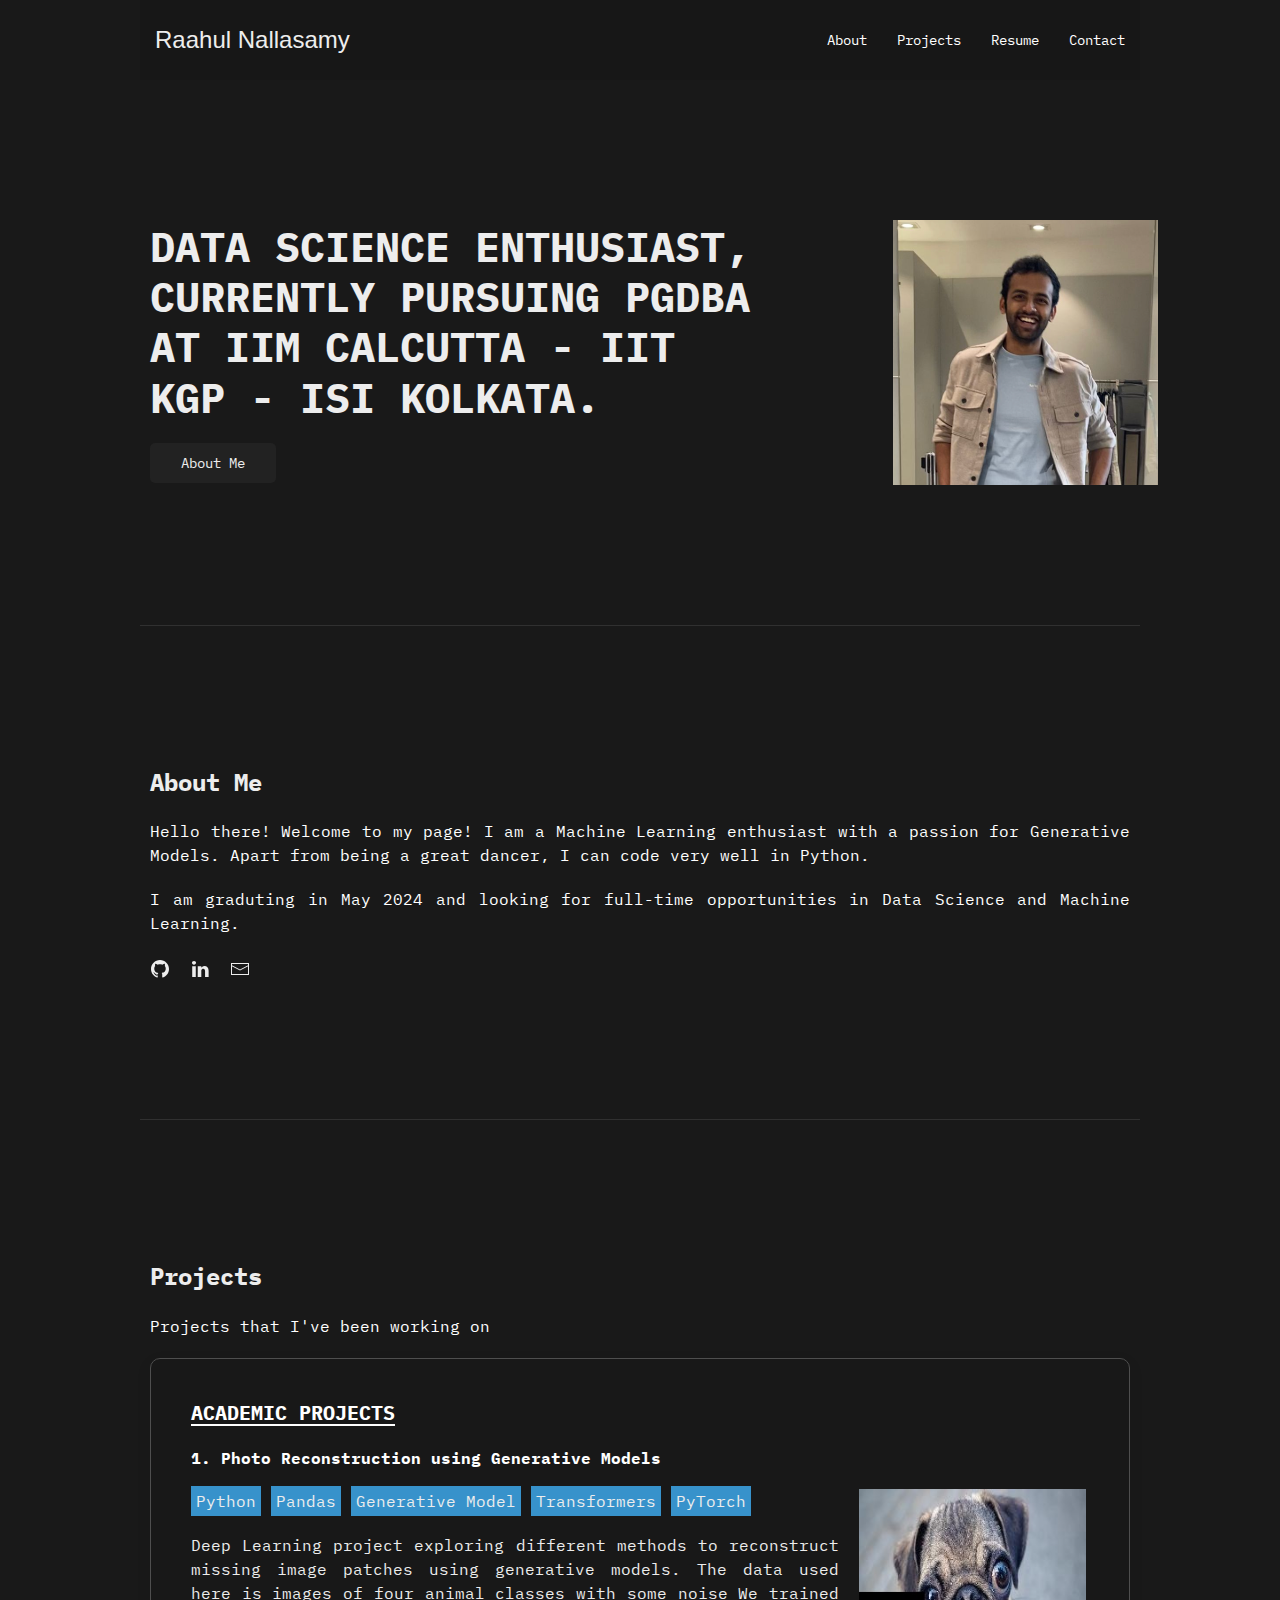
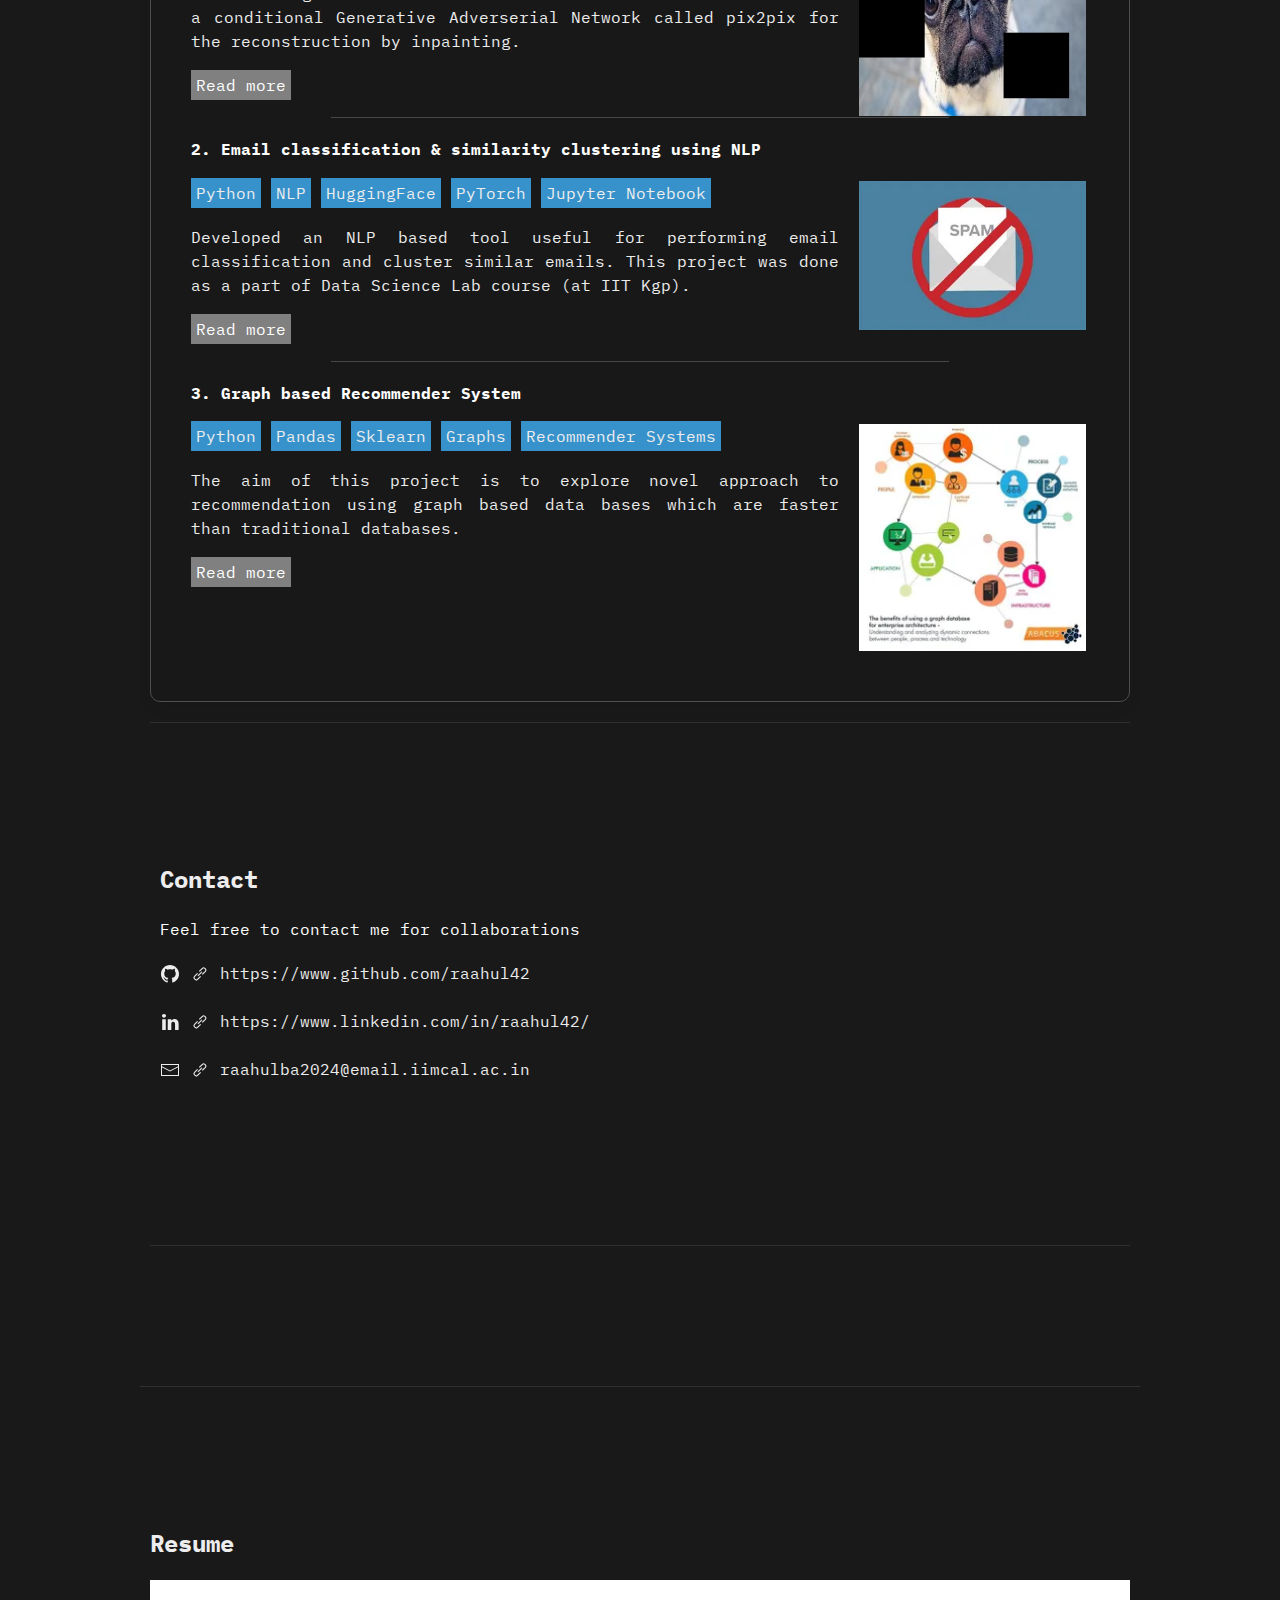
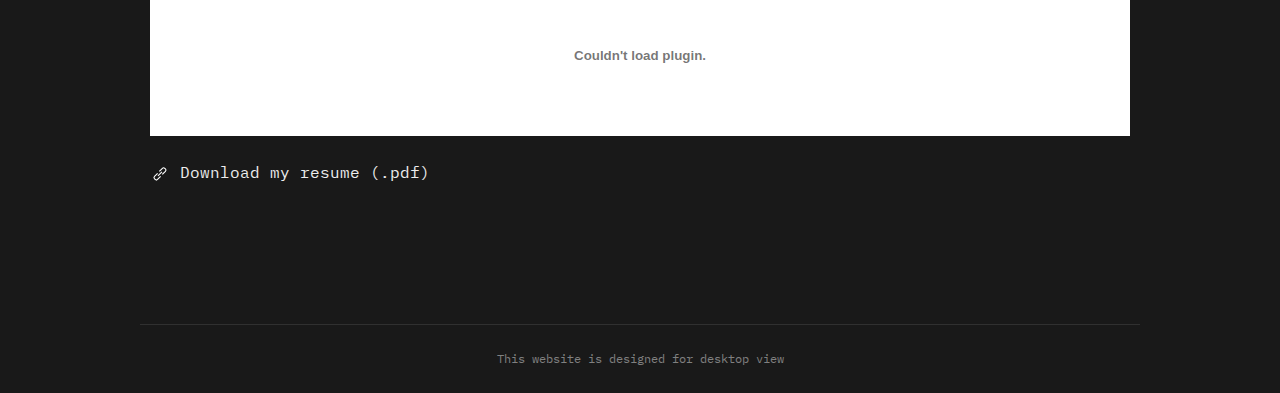
<file: index.html>
<!DOCTYPE html>
<html lang="en">
<head>
    <meta charset="UTF-8">
    <meta http-equiv="X-UA-Compatible" content="IE=edge">
    <meta name="viewport" content="width=device-width, initial-scale=1.0">
    <link rel="stylesheet" href="css/uikit.css">
    <link rel="stylesheet" href="css/styles.css">
    <script src="js/uikit.js"></script>
    <script src="js/uikit-icons.js"></script>
    <script> 
    function forceDownload(link){
    var url = link.getAttribute("data-href");
    var fileName = link.getAttribute("download");
    link.innerText = "...";
    var xhr = new XMLHttpRequest();
    xhr.open("GET", url, true);
    xhr.responseType = "blob";
    xhr.onload = function(){
        var urlCreator = window.URL || window.webkitURL;
        var imageUrl = urlCreator.createObjectURL(this.response);
        var tag = document.createElement('a');
        tag.href = imageUrl;
        tag.download = fileName;
        document.body.appendChild(tag);
        tag.click();
        document.body.removeChild(tag);
        link.innerText="Download";
    }
    xhr.send();
}
    </script>
    <title>Raahul Nallasamy - Portfolio</title>
</head>
<body>
<!-- Navigation Bar -->
    <nav class="uk-navbar-container uk-margin-small-left uk-margin-small-right uk-visible@m uk-margin-xlarge-left uk-margin-xlarge-right" uk-navbar uk-sticky="sel-target: .uk-navbar-container; cls-active: uk-navbar-sticky">

    <div class="uk-navbar-left">
        <a href="" class="uk-navbar-item uk-logo uk-light">Raahul Nallasamy</a>
    </div>
    <div class="uk-navbar-right">

        <ul class="uk-navbar-nav uk-light">
            <li><a class="uk-button-text uk-text-capitalize" href="#about" uk-scroll>About</a></li>
            <li><a class="uk-button-text uk-text-capitalize" href="#passionprojects" uk-scroll>Projects</a></li>
            <li><a class="uk-button-text uk-text-capitalize" href="#resume" uk-scroll>Resume</a></li>
            <li><a class="uk-button-text uk-text-capitalize" href="#contact" uk-scroll>Contact</a></li>
            <!-- <li><a class="uk-button-text uk-text-capitalize" href="mailto:raahulba2024@email.iimcal.ac.in" uk-scroll>Contact</a></li> -->

        </ul>

    </div>
</nav>
<!-- Navigation Bar Ends  -->

<!-- Navigation Bar Mobile -->
<nav class="uk-navbar-container uk-margin-small-left uk-margin-small-right uk-hidden@m uk-margin-xlarge-left uk-margin-xlarge-right" uk-navbar uk-sticky="sel-target: .uk-navbar-container; cls-active: uk-navbar-sticky">
    
    <div class="uk-navbar-left">
        <a href="" class="uk-navbar-item uk-logo uk-light">Raahul Nallasamy</a>
    </div>
    <div class="uk-navbar-right">

        <ul class="uk-navbar-nav uk-light">
            <li><button uk-toggle="target: #offcanvas-nav" type="button" uk-navbar-toggle-icon></button></li>

        </ul>

    </div>
</nav>
<!-- Change This -->
<div id="offcanvas-nav" uk-offcanvas="overlay: true">
    <div class="uk-offcanvas-bar uk-flex uk-flex-column">

        <ul class="uk-nav uk-nav-primary uk-nav-center uk-margin-auto-vertical">
            <li class="uk-active"><a href="#" uk-scroll>Home</a></li>
            <li class="uk-active"><a href="#about" uk-scroll>About</a></li>
            <li class="uk-active"><a href="#passionprojects" uk-scroll>Projects</a></li>
            <li class="uk-active"><a href="#resume" uk-scroll>Resume</a></li>
            <li><a class="uk-button-text uk-text-capitalize" href="#contact" uk-scroll>Contact</a></li>
            <!-- <li class="uk-active"><a href="mailto:">Contact</a></li> - change to ur email -->

        </ul>

    </div>
</div>

<!-- Navigation Bar Mobile Ends -->
<!-- Home -->
<section class="uk-margin-small-left uk-margin-small-right uk-margin-xlarge-top uk-margin-xlarge-bottom">

    <div class="container">
    <div>
    <h1 class="uk-margin-xlarge-left uk-light uk-text-left uk-margin-xlarge-right" > 
    DATA SCIENCE ENTHUSIAST, CURRENTLY PURSUING PGDBA AT IIM CALCUTTA - IIT KGP - ISI KOLKATA.</h1>
    <a href="#about" class="uk-margin-xlarge-left uk-text-capitalize uk-button uk-button-secondary" uk-scroll>About Me</a>
    </div>
        <div class="image">
          <img src="img/pic.png" width="70%" height="70%">
        </div>
      </div>

</section>

<!-- Home Ends -->


<hr class="uk-margin-xlarge-top uk-margin-xlarge-left uk-margin-xlarge-right">

<!-- About Me -->
<section id="about" class="uk-margin-small-left uk-margin-small-right uk-margin-xlarge-top uk-margin-xlarge-bottom">
<h3 class="uk-margin-xlarge-left uk-light">About Me</h3>
<!-- Change here to ur paragraph -->
<p align="justify" class="uk-margin-xlarge-left uk-margin-xlarge-right">Hello there! Welcome to my page! I am a Machine Learning enthusiast with a passion for Generative Models. 
    Apart from being a great dancer, I can code very well in Python.
</p> 
<p align="justify" class="uk-margin-xlarge-left uk-margin-xlarge-right">I am graduting in May 2024 and looking for full-time opportunities in Data Science and Machine Learning.</p>
<a href="https://www.github.com/raahul42" target="_blank" rel="noopener noreferrer" class="uk-margin-xlarge-left uk-light uk-button-text" uk-icon="github"></a>&nbsp;
<a href="https://www.linkedin.com/in/raahul42/" target="_blank" rel="noopener noreferrer" class=" uk-light uk-button-text" uk-icon="linkedin"></a>&nbsp;
<a href="mailto:raahulba2024@email.iimcal.ac.in" class=" uk-light uk-button-text" uk-icon="mail"></a>
<!-- About Me Ends -->


</section>

<!-- Projects Section -->
<hr class="uk-margin-xlarge-left uk-margin-xlarge-right">
<section id="passionprojects" class="uk-margin-small-left uk-margin-small-right uk-margin-xlarge-top uk-margin-xlarge-bottom">
<h3 class="uk-margin-xlarge-left uk-light">Projects</h3>
<p class="uk-margin-xlarge-left">Projects that I've been working on</p>
<!-- PASSION PROJECTS -->
<div class="uk-margin-xlarge-left uk-margin-xlarge-right">
    <!-- Change all of this to ur projects -->
    <div class="uk-margin uk-card uk-card-secondary uk-card-body ">

        <h4><u>ACADEMIC PROJECTS</u></h4>
        <!-- project 1 -->
        <a href="https://github.com/raahul42/Photo-Reconstruction"><h5>1. Photo Reconstruction using Generative Models </h5></a>
        <span class="skills" >Python</span>&nbsp;<span class="skills" >Pandas</span>&nbsp;<span class="skills" >Generative Model</span>&nbsp;<span class="skills" >Transformers</span>&nbsp;<span class="skills" >PyTorch</span>&nbsp;
        
            <img src='img/dl-project.jpg' style='float: right;padding: 0px 3px 10px 20px;' width="250px" height="150px" />
        <p align="justify">Deep Learning project exploring different methods to reconstruct missing image patches using generative models. The data used here is images of four animal classes with some noise
            We trained a conditional Generative Adverserial Network called pix2pix for the reconstruction by inpainting.</p>
        <a class="readmore" href="https://github.com/raahul42/Photo-Reconstruction">
            <span>
            </span> Read more </a>
        <hr class="uk-margin-xlarge-left uk-margin-xlarge-right">
        <!-- project 2 -->
        <a href="https://github.com/raahul42/NLP-Project-Email-Classification/tree/main"><h5>2. Email classification & similarity clustering using NLP</h5></a>
        <span class="skills" >Python</span>&nbsp;<span class="skills" >NLP</span>&nbsp;<span class="skills" >HuggingFace</span>&nbsp;<span class="skills" >PyTorch</span>&nbsp;<span class="skills" >Jupyter Notebook</span>&nbsp;
        <img src='img/mail.jpg' style='float: right;padding: 0px 3px 10px 20px;' width="250px" height="150px" />
        <p align="justify">Developed an NLP based tool useful for performing email classification and cluster similar emails. This project was done as a part of Data Science Lab course (at IIT Kgp).</p>
        <a class="readmore" href="https://github.com/raahul42/NLP-Project-Email-Classification/tree/main">
            <span>
            </span> Read more </a>
        <hr class="uk-margin-xlarge-left uk-margin-xlarge-right">
        <!-- project 2 -->
        <a href="proj1.3.html"><h5>3. Graph based Recommender System</h5></a>
        <span class="skills" >Python</span>&nbsp;<span class="skills" >Pandas</span>&nbsp;<span class="skills" >Sklearn</span>&nbsp;<span class="skills" >Graphs</span>&nbsp;<span class="skills" >Recommender Systems</span>&nbsp;
        <img src='img/graph.jpg' style='float: right;padding: 0px 3px 10px 20px;' width="250px" height="150px" />
        <p align="justify">The aim of this project is to explore novel approach to recommendation using graph based data bases which are faster than traditional databases.</p>
        <a class="readmore" href="proj_1.3.html">
            <span>
            </span> Read more </a>            
        </div>
    </div>
<!-- </section> -->
<!-- <section id="classprojects" class="uk-margin-small-left uk-margin-small-right uk-margin-xlarge-top uk-margin-xlarge-bottom"> -->

<!-- GRADUATE CLASS PROJECTS -->
<!-- <div class="uk-margin-xlarge-left uk-margin-xlarge-right"> -->
    <!-- Change all of this to ur projects -->
<!--     <div class="uk-margin uk-card uk-card-secondary uk-card-body "> -->

       
<!--         <h4><u>GRADUATE CLASS PROJECTS</u></h4> -->
        <!-- project 1 -->
        <!-- project 2 -->
<!--         <a href="proj2.1.html"><h5>1. Detecting Fake reviews on Amazon</h5></a> -->
<!--         <span class="skills" >Python</span>&nbsp;<span class="skills" >PySpark</span>&nbsp;<span class="skills" >Hugging Face</span>&nbsp;<span class="skills" >NLP</span>&nbsp;<span class="skills" >BERT</span>&nbsp;<span class="skills" >Flask</span>&nbsp; -->
<!--         <img src='img/amazon.png' style='float: right;padding: 0px 3px 10px 20px;' width="250px" height="150px" /> -->
<!--         <p align="justify">The aim of this project is to detect fake reviews on Amazon using the review text. The approach combines semi-supervised learning and transformer models to identify fake Amazon reviews. The end product of this project is a web application which will allow the user to predict whether a review is fake or real.</p> -->
<!--         <a class="readmore" href="proj2.1.html"> -->
<!--             <span> -->
<!--             </span> Read more </a> -->
<!--         <hr class="uk-margin-xlarge-left uk-margin-xlarge-right"> -->
        <!-- project 2 -->
<!--         <a href="proj2.2.html"><h5>2. Computer Vision</h5></a> -->
<!--         <span class="skills" >Python</span>&nbsp;<span class="skills" >PyTorch</span>&nbsp;<span class="skills" >Numpy</span>&nbsp;<span class="skills" >CNN</span>&nbsp; -->
<!--         <img src='img/cv.jpg' style='float: right;padding: 0px 3px 10px 20px;' width="250px" height="150px" /> -->
<!--         <p align="justify">This is a list of computer vision projects that I built as a part of CS 6476 class at Georgia Tech. The goal of computer vision is to develop algorithms and systems that can automatically analyze and interpret images and videos, identify and recognize objects and their attributes, and extract useful information from visual data. </p> -->
<!--         <a class="readmore" href="proj2.2.html"> -->
<!--             <span> -->
<!--             </span> Read more </a> -->
<!--             <hr class="uk-margin-xlarge-left uk-margin-xlarge-right"> -->
        <!-- project 2 -->
<!--         <a href="proj2.3.html"><h5>3. Discrete Event Simulation</h5></a> -->
<!--         <span class="skills" >Python</span>&nbsp;<span class="skills" >Pygame</span>&nbsp;<span class="skills" >Simulation</span>&nbsp; -->
<!--         <img src='img/airport.jpg' style='float: right;padding: 0px 3px 10px 20px;' width="250px" height="150px" /> -->
<!--         <p align="justify">Developed a discrete event simulation to study the relationship between the passenger flow, airport traffic flow and the coupling effect between passenger congestion and airport congestion.</p> -->
<!--             <a class="readmore" href="proj2.3.html"> -->
<!--             <span> -->
<!--             </span> Read more </a>             -->
<!--         </div> -->
<!--     </div> -->
<!-- </section> -->
<!-- </div> -->
<!-- Projects Section Ends -->

<!-- </section> -->

<!-- Contact Section -->
<hr class="uk-margin-xlarge-left uk-margin-xlarge-right">
<section id="contact" class="uk-margin-small-left uk-margin-small-right uk-margin-xlarge-top uk-margin-xlarge-bottom">
<h3 class="uk-margin-xlarge-left uk-light">Contact</h3>
<p class="uk-margin-xlarge-left">Feel free to contact me for collaborations</p>

<div class="uk-margin-xlarge-left uk-margin-xlarge-right">
    <!-- Change all of this to ur projects -->
        <a href="" class = "uk-light uk-button-text" uk-icon="github"></a> 
        <a class=" uk-light" href="https://www.github.com/raahul42" target="_blank" rel="noopener noreferrer"> <span uk-icon="link"> </span> https://www.github.com/raahul42 </a> <br> <br>
        <a href="" class=" uk-light uk-button-text" uk-icon="linkedin"></a>
        <a class=" uk-light" href="https://www.linkedin.com/in/raahul42/" target="_blank" rel="noopener noreferrer"> <span uk-icon="link"> </span> https://www.linkedin.com/in/raahul42/ </a> <br> <br>
        <a href="" class=" uk-light uk-button-text" uk-icon="mail"></a>
        <a class=" uk-light" href="mailto:raahulba2024ba@email.iimcal.ac.in"> <span uk-icon="link"> </span> raahulba2024@email.iimcal.ac.in </a> <br> <br> 
    </div>
</section>
<hr class="uk-margin-xlarge-left uk-margin-xlarge-right">
</div>
<!-- Contact Section Ends -->
  
</section>

<!-- Resume Section -->
<hr class="uk-margin-xlarge-left uk-margin-xlarge-right">
<section id="resume" class="uk-margin-small-left uk-margin-small-right uk-margin-xlarge-top uk-margin-xlarge-bottom">
<h3 class="uk-margin-xlarge-left uk-light">Resume</h3>

<div class="uk-margin-xlarge-left uk-margin-xlarge-right">
    <!-- Change all of this to ur projects -->
    <div class="resume">
        <!-- <h4>Project Name</h4> -->
        <embed src="lib/raahuln_resume.svg" type="application/pdf"   height="100%" width="100%">
        <a class="uk-light uk-button-text" href="lib/raahuln_resume.pdf" target="_blank" rel="noopener noreferrer" download="raahuln_resume.pdf" > 
        </div> <br>
            <span uk-icon="icon: link" class="uk-light uk-button-text"> </span> Download my resume (.pdf) </a>


</section>
<hr class="uk-margin-xlarge-left uk-margin-xlarge-right">
</div>
<!-- Resume Section Ends -->
<div align="center" class="uk-margin-xlarge-left uk-margin-xlarge-right"   >
    <small align="center" style="font-size: 12px; color: grey">This website is designed for desktop view</small>
  </div>
<br>
</body>
</html>
</file>
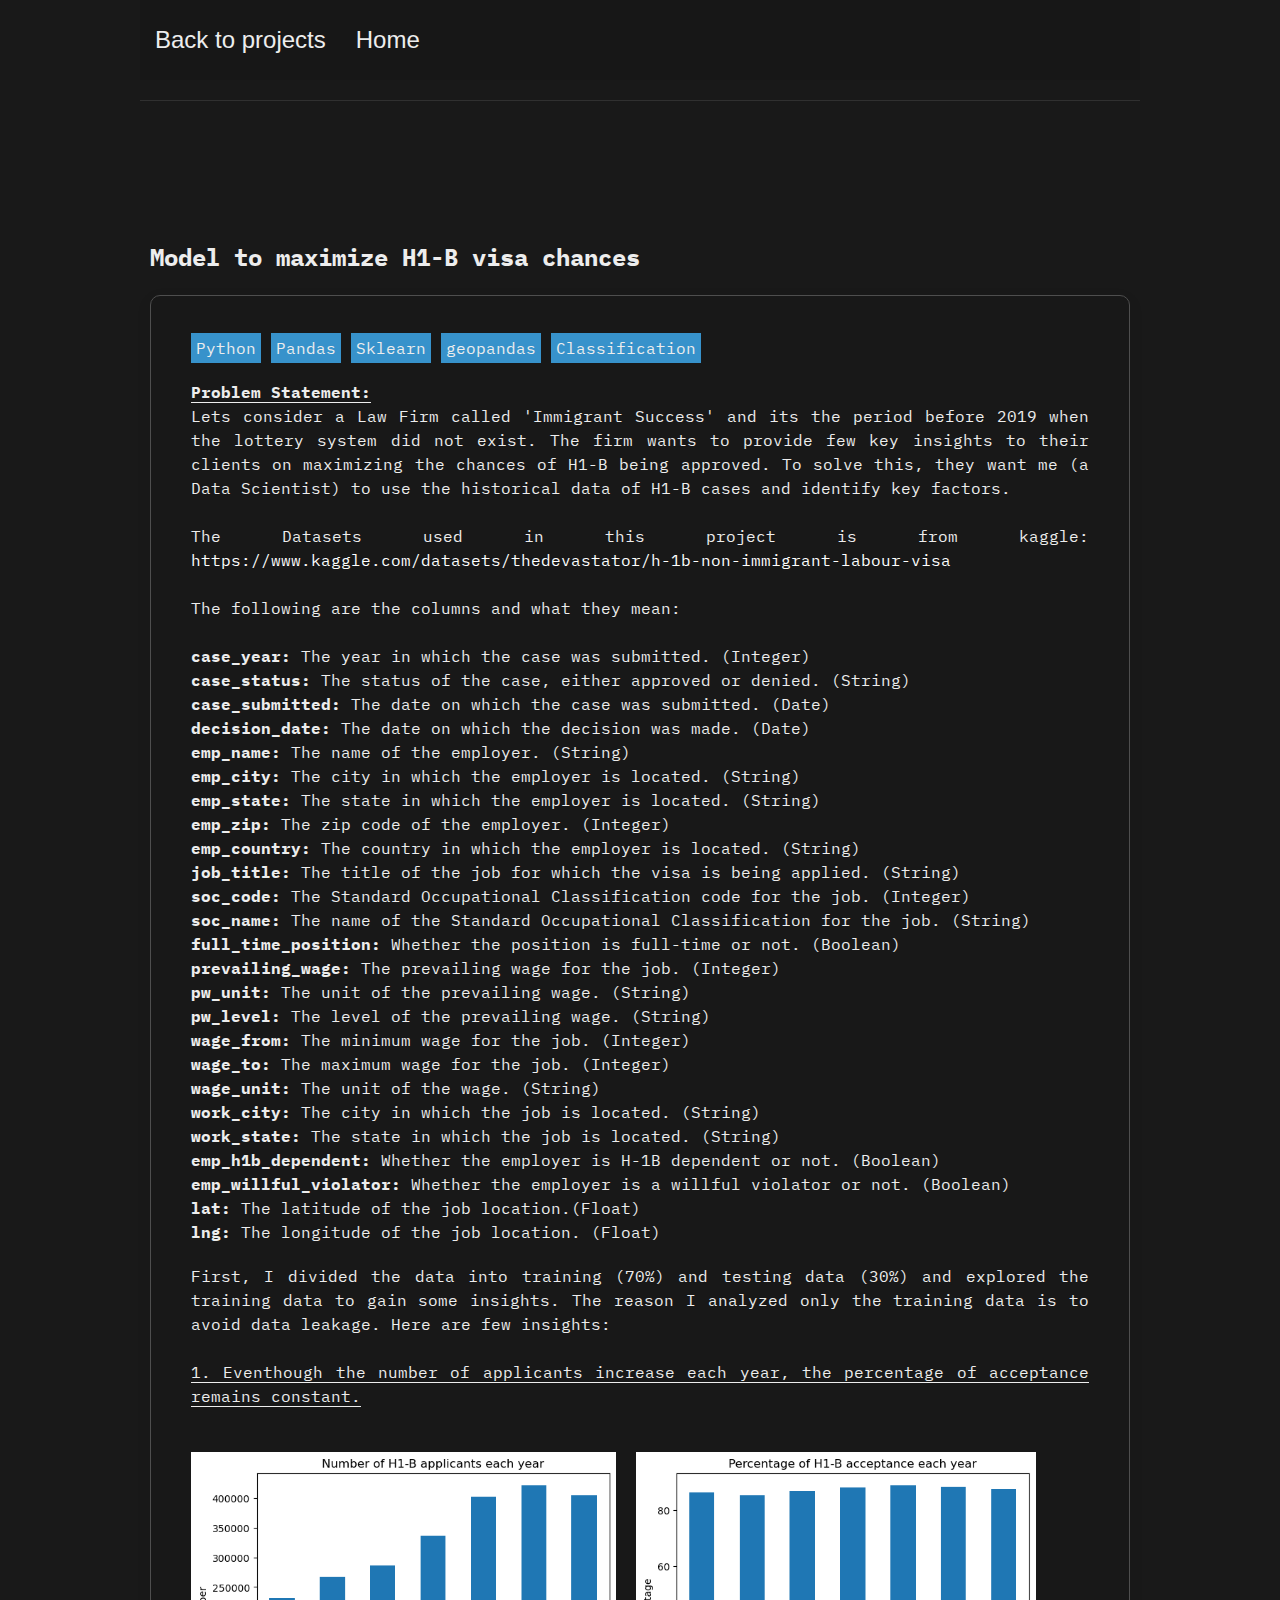
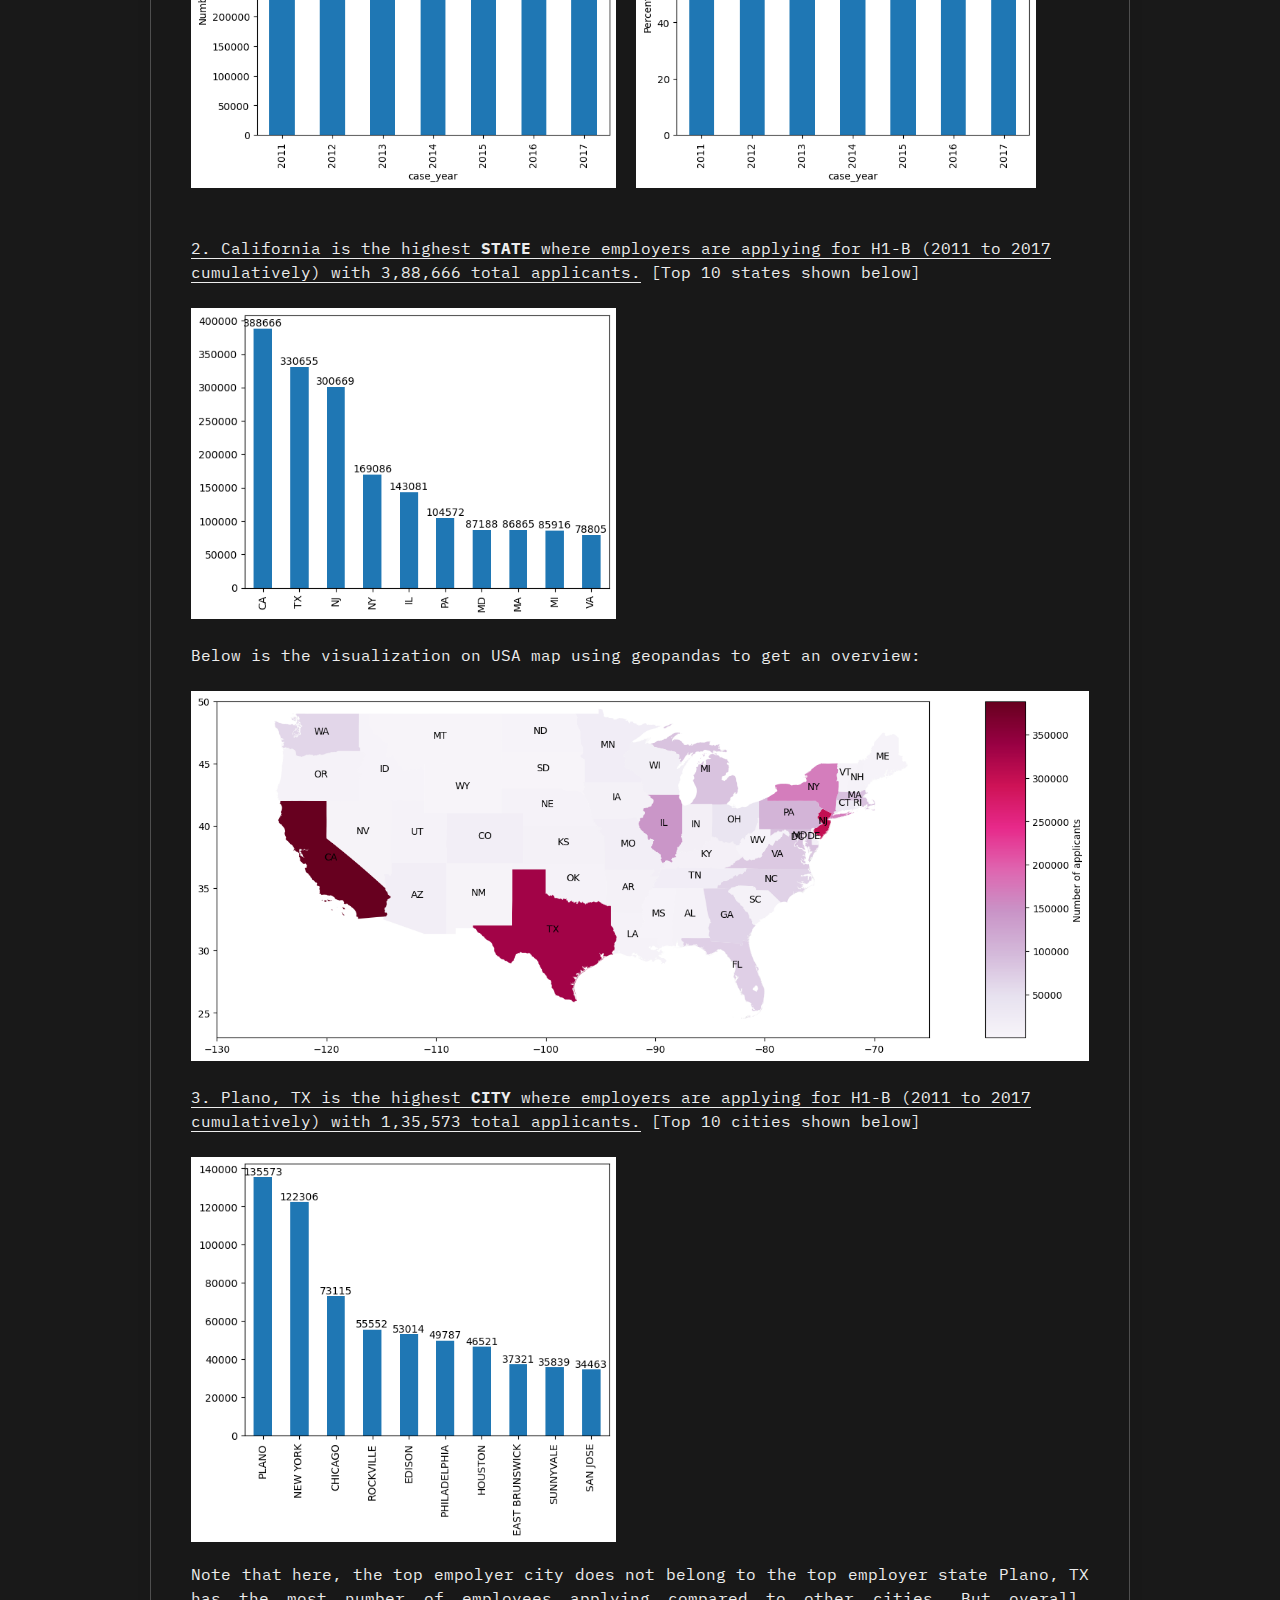
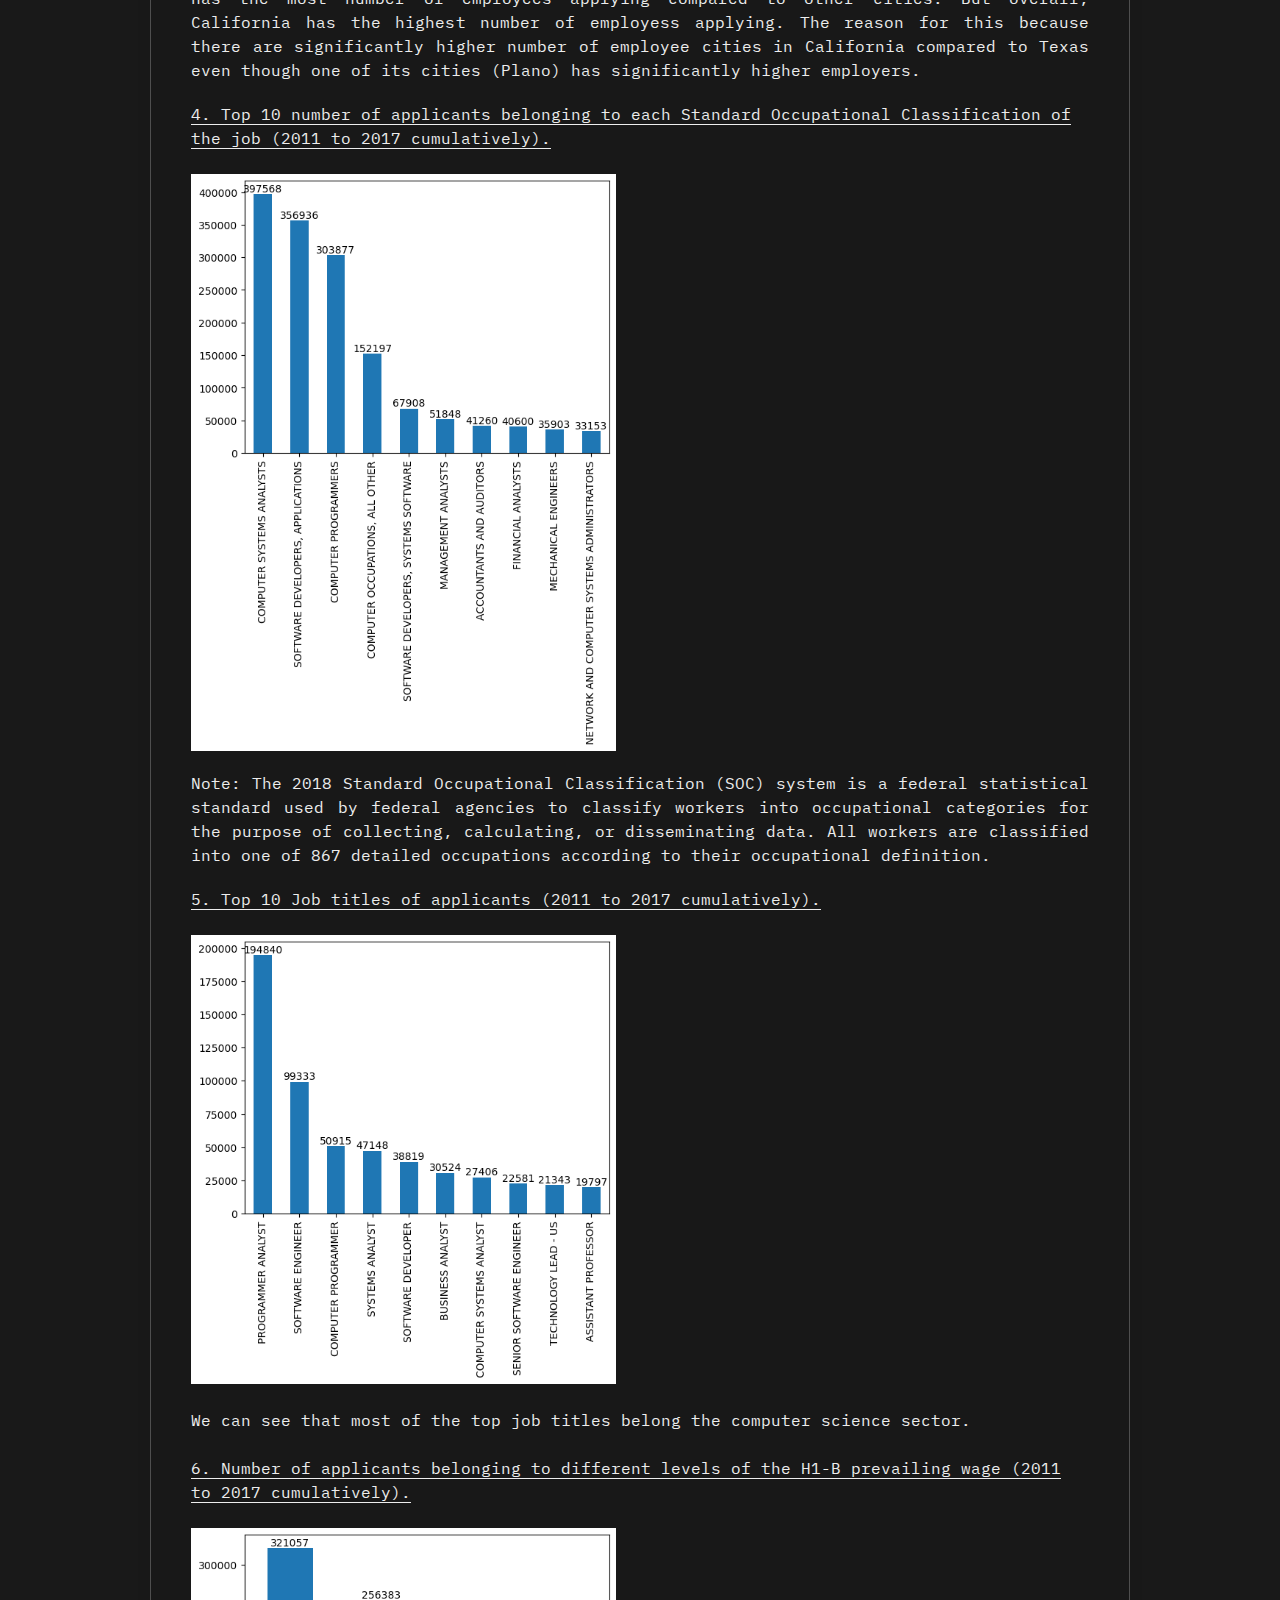
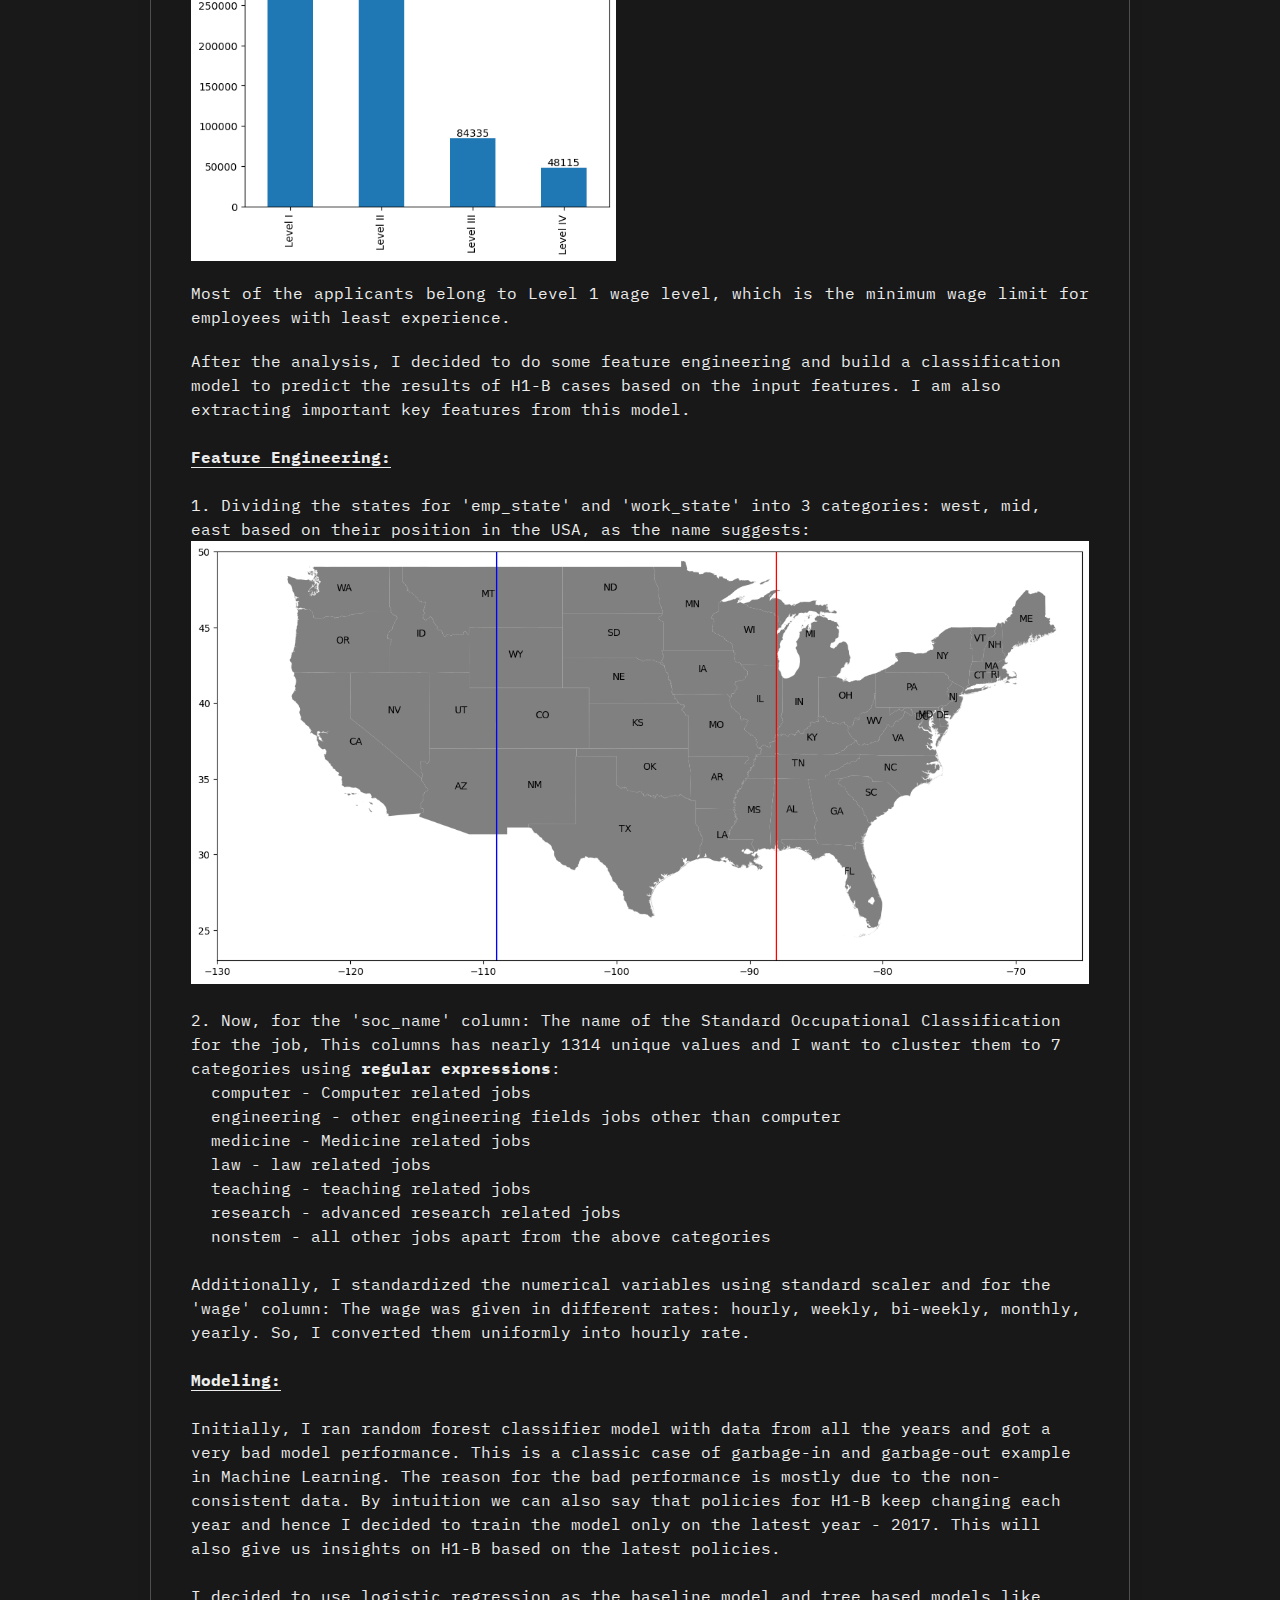
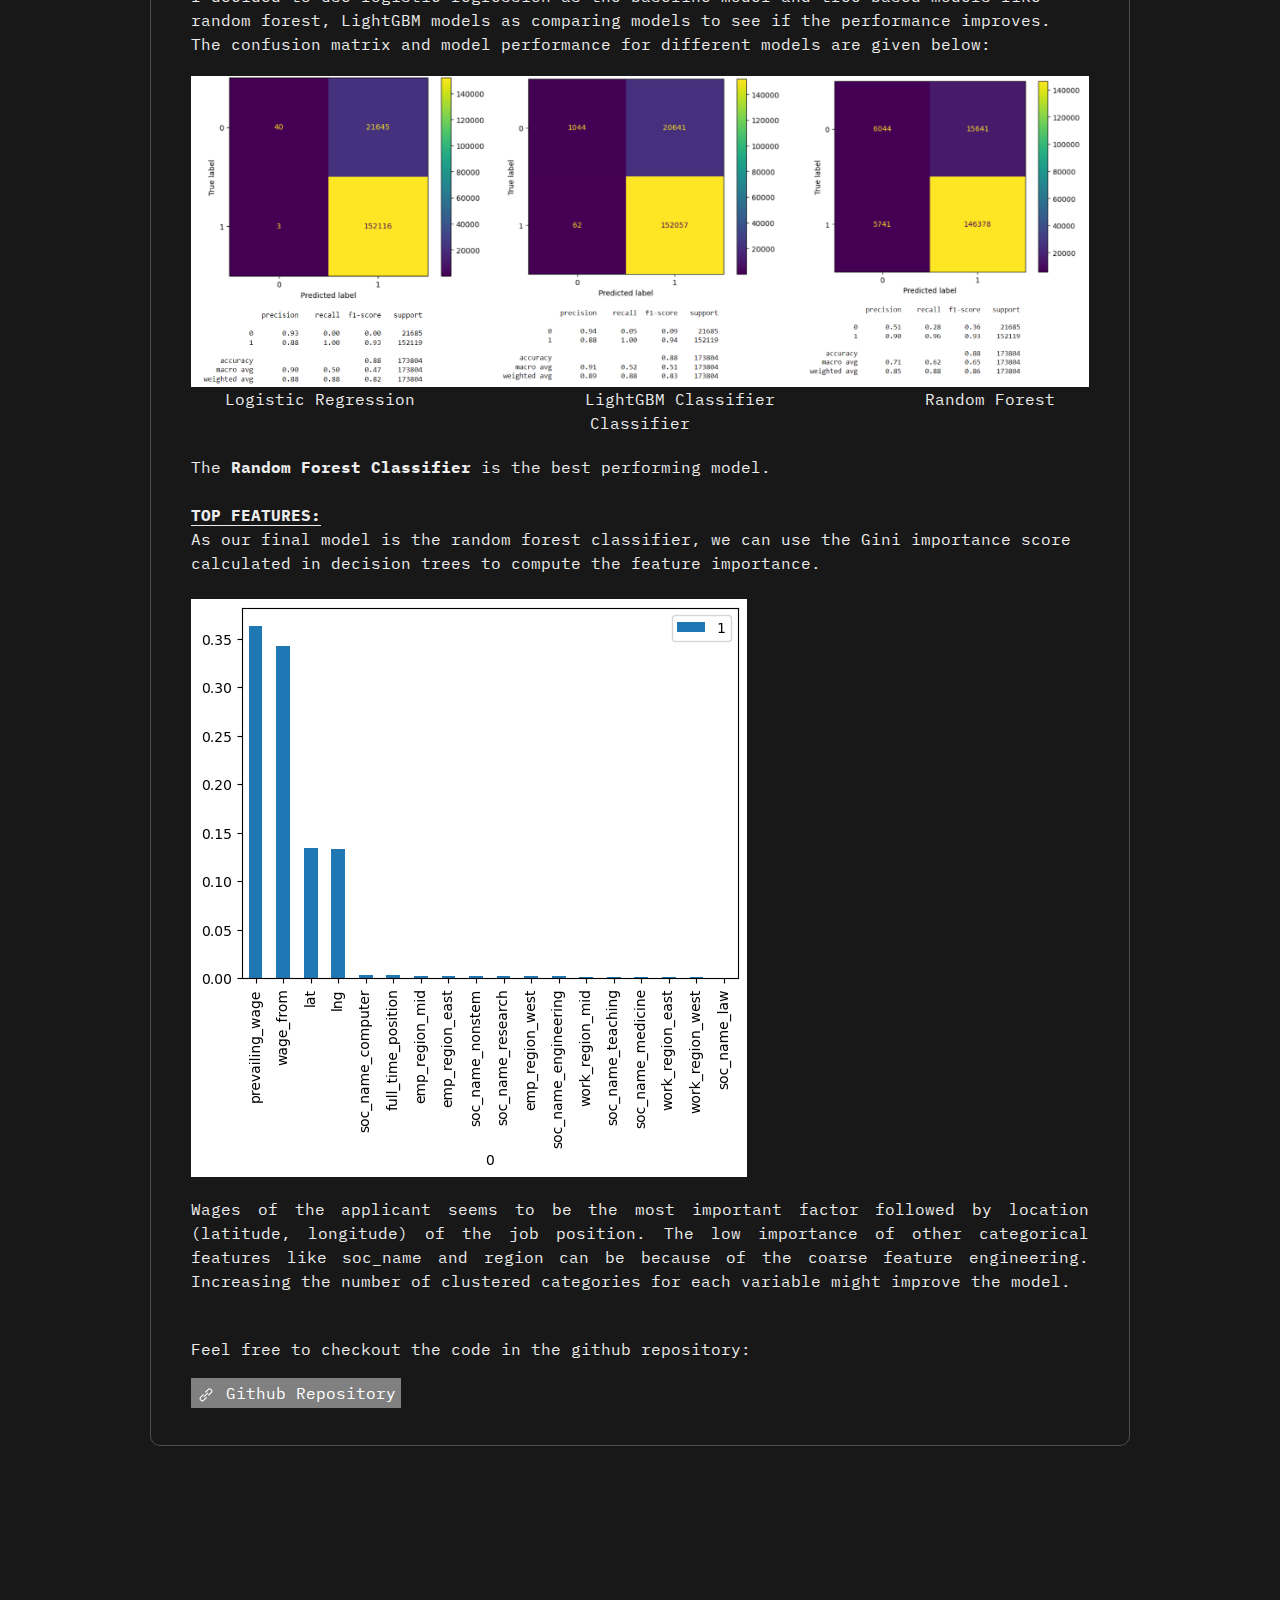
<file: proj1.1.html>
<!DOCTYPE html>
<html lang="en">
<head>
    <meta charset="UTF-8">
    <meta http-equiv="X-UA-Compatible" content="IE=edge">
    <meta name="viewport" content="width=device-width, initial-scale=1.0">
    <link rel="stylesheet" href="css/uikit.css">
    <link rel="stylesheet" href="css/styles.css">
    <script src="js/uikit.js"></script>
    <script src="js/uikit-icons.js"></script>
    <script> 
    function forceDownload(link){
    var url = link.getAttribute("data-href");
    var fileName = link.getAttribute("download");
    link.innerText = "...";
    var xhr = new XMLHttpRequest();
    xhr.open("GET", url, true);
    xhr.responseType = "blob";
    xhr.onload = function(){
        var urlCreator = window.URL || window.webkitURL;
        var imageUrl = urlCreator.createObjectURL(this.response);
        var tag = document.createElement('a');
        tag.href = imageUrl;
        tag.download = fileName;
        document.body.appendChild(tag);
        tag.click();
        document.body.removeChild(tag);
        link.innerText="Download";
    }
    xhr.send();
}
    </script>
    <title>Mugundhan Murugesan - Portfolio</title>
</head>
<body>
<!-- Navigation Bar -->
    <nav class="uk-navbar-container uk-margin-small-left uk-margin-small-right uk-visible@m uk-margin-xlarge-left uk-margin-xlarge-right" uk-navbar uk-sticky="sel-target: .uk-navbar-container; cls-active: uk-navbar-sticky">
    
    <div class="uk-navbar-left">
        <a href="index.html#projects" class="uk-navbar-item uk-logo uk-light">Back to projects</a>
        <a href="index.html" class="uk-navbar-item uk-logo uk-light">Home</a>
    </div>
    <div class="uk-navbar-right">

        <!-- <ul class="uk-navbar-nav uk-light">
            <li><a class="uk-button-text uk-text-capitalize" href="#about" uk-scroll>About</a></li>
            <li><a class="uk-button-text uk-text-capitalize" href="#projects" uk-scroll>Projects</a></li>
            <li><a class="uk-button-text uk-text-capitalize" href="#resume" uk-scroll>Resume</a></li>
            <li><a class="uk-button-text uk-text-capitalize" href="#contact" uk-scroll>Contact</a></li> -->
            <!-- <li><a class="uk-button-text uk-text-capitalize" href="mailto:mmurugesan3@gatech.edu" uk-scroll>Contact</a></li> -->

        </ul>

    </div>
</nav>
<!-- Navigation Bar Ends  -->

<!-- Navigation Bar Mobile -->
<nav class="uk-navbar-container uk-margin-small-left uk-margin-small-right uk-hidden@m uk-margin-xlarge-left uk-margin-xlarge-right" uk-navbar uk-sticky="sel-target: .uk-navbar-container; cls-active: uk-navbar-sticky">
    
    <div class="uk-navbar-left">
        <a href="index.html#projects" class="uk-navbar-item uk-logo uk-light">Back to projects</a>
        <a href="index.html" class="uk-navbar-item uk-logo uk-light">Home</a>
    </div>
    <div class="uk-navbar-right">

        <!-- <ul class="uk-navbar-nav uk-light">
            <li><button uk-toggle="target: #offcanvas-nav" type="button" uk-navbar-toggle-icon></button></li>

        </ul> -->

    </div>
</nav>

<!-- Navigation Bar Mobile Ends -->



<!-- Projects Section -->
<hr class="uk-margin-xlarge-left uk-margin-xlarge-right">
<section id="projects" class="uk-margin-small-left uk-margin-small-right uk-margin-xlarge-top uk-margin-xlarge-bottom">
<h3 class="uk-margin-xlarge-left uk-light">Model to maximize H1-B visa chances</h3>

<div class="uk-margin-xlarge-left uk-margin-xlarge-right">
    <!-- Change all of this to ur projects -->
    <div class="uk-margin uk-card uk-card-secondary uk-card-body ">
        <span class="skills" >Python</span>&nbsp;<span class="skills" >Pandas</span>&nbsp;<span class="skills" >Sklearn</span>&nbsp;<span class="skills" >geopandas</span>&nbsp;<span class="skills" >Classification</span>&nbsp;
        <p align="justify">  
            <u><b>Problem Statement:</b></u><br>
            Lets consider a Law Firm called 'Immigrant Success' and its the period before 2019 when the lottery system did not exist. The firm wants to provide few key insights to their clients on maximizing the chances of H1-B being approved. 
            
            To solve this, they want me (a Data Scientist) to use the historical data of H1-B cases and identify key factors. <br>
            
            <br> The Datasets used in this project is from kaggle: 
        <a href = "https://www.kaggle.com/datasets/thedevastator/h-1b-non-immigrant-labour-visa" target="_blank" rel="noopener noreferrer">https://www.kaggle.com/datasets/thedevastator/h-1b-non-immigrant-labour-visa</a><br>
           

            
            <br>The following are the columns and what they mean:  <br><br>
            
            
              <b>  case_year:</b> The year in which the case was submitted. (Integer)  <br>
              <b> case_status:</b> The status of the case, either approved or denied. (String)  <br>
              <b> case_submitted:</b> The date on which the case was submitted. (Date)  <br>
              <b> decision_date:</b> The date on which the decision was made. (Date)<br>  
              <b> emp_name:</b> The name of the employer. (String)  <br>
              <b> emp_city:</b> The city in which the employer is located. (String)  <br>
              <b> emp_state:</b> The state in which the employer is located. (String)  <br>
              <b> emp_zip:</b> The zip code of the employer. (Integer)  <br>
              <b> emp_country:</b> The country in which the employer is located. (String)  <br>
              <b> job_title:</b> The title of the job for which the visa is being applied. (String)<br>  
              <b> soc_code:</b> The Standard Occupational Classification code for the job. (Integer)  <br>
              <b> soc_name:</b> The name of the Standard Occupational Classification for the job. (String) <br> 
              <b> full_time_position:</b> Whether the position is full-time or not. (Boolean) <br> 
              <b> prevailing_wage:</b> The prevailing wage for the job. (Integer)<br>  
              <b> pw_unit:</b> The unit of the prevailing wage. (String)  <br>
              <b> pw_level:</b> The level of the prevailing wage. (String)  <br>
              <b> wage_from:</b> The minimum wage for the job. (Integer)  <br>
              <b> wage_to:</b> The maximum wage for the job. (Integer)  <br>
              <b> wage_unit:</b> The unit of the wage. (String)  <br>
              <b> work_city:</b> The city in which the job is located. (String)  <br>
              <b> work_state:</b> The state in which the job is located. (String)  <br>
              <b>  emp_h1b_dependent:</b> Whether the employer is H-1B dependent or not. (Boolean) <br> 
              <b>  emp_willful_violator:</b> Whether the employer is a willful violator or not. (Boolean)  <br>
              <b> lat:</b> The latitude of the job location.(Float)  <br>
              <b> lng:</b> The longitude of the job location. (Float)  <br>        </p><p align="justify">
            
            First, I divided the data into training (70%) and testing data (30%) and explored the training data to gain some insights. The reason I analyzed only the training data is to avoid data leakage. Here are few insights:<br>
            <br><u style="text-underline-offset: 4px;">1. Eventhough the number of applicants increase each year, the percentage of acceptance remains constant.</u><br><br>
            <div ><img src="img/1.1.2.png" width="425px" height="425px" > &nbsp;<img src="img/1.1.1.png" width="400px" height="400px" > <br><br> </div>
            <br><u style="text-underline-offset: 4px;">2. California is the highest <b>STATE</b> where employers are applying for H1-B (2011 to 2017 cumulatively) with 3,88,666 total applicants.</u>  [Top 10 states shown below]<br><br>
            <img src="img/1.1.3.png" width="425px" height="425px"> <br>
            <br>Below is the visualization on USA map using geopandas to get an overview: <br><br>
            <img src="img/1.1.3.1.png" > <br>
            <br><u style="text-underline-offset: 4px;">3. Plano, TX is the highest <b>CITY</b> where employers are applying for H1-B (2011 to 2017 cumulatively) with 1,35,573 total applicants.</u> [Top 10 cities shown below]<br><br>
            <img src="img/1.1.4.png" width="425px" height="425px"> <br>
            <p align="justify">Note that here, the top empolyer city does not belong to the top employer state
            Plano, TX has the most number of employees applying compared to other cities. 
            But overall, California has the highest number of employess applying. 
            The reason for this because there are significantly higher number of employee cities in California compared to Texas even though one of its cities (Plano) has significantly higher employers.    <br>    
            </p><u style="text-underline-offset: 4px;">4. Top 10 number of applicants belonging to each Standard Occupational Classification of the job (2011 to 2017 cumulatively).</u> <br><br>
            <img src="img/1.1.5.png" width="425px" height="425px"> 
            <br><p align="justify">Note: The 2018 Standard Occupational Classification (SOC) system is a federal statistical standard used by federal agencies to classify workers into occupational categories for the purpose of collecting, calculating, or disseminating data. All workers are classified into one of 867 detailed occupations according to their occupational definition.</p>
                <u style="text-underline-offset: 4px;">5. Top 10 Job titles of applicants (2011 to 2017 cumulatively).</u> <br><br>
                <img src="img/1.1.6.png" width="425px" height="425px"> <br>
            <br> We can see that most of the top job titles belong the computer science sector. <br>
            <br><u style="text-underline-offset: 4px;">6. Number of applicants belonging to different levels of the H1-B prevailing wage (2011 to 2017 cumulatively).</u> <br><br>
            <img src="img/1.1.7.png" width="425px" height="425px"> <br>
             <p align="justify">  Most of the applicants belong to Level 1 wage level, which is the minimum wage limit for employees with least experience.
            </p> 
            
            After the analysis, I decided to do some feature engineering and build a classification model to predict the results of H1-B cases based on the input features. I am also extracting important key features from this model.

            <br><br><b><u>Feature Engineering:</u></b><br><br>

            1. Dividing the states for 'emp_state' and 'work_state' into 3 categories: west, mid, east based on their position in the USA, as the name suggests:<br>

            <img src="img/1.1.8.png" > <br>
            <br>
            2. Now, for the 'soc_name' column: The name of the Standard Occupational Classification for the job, This columns has nearly 1314 unique values and I want to cluster them to 7 categories using <b>regular expressions</b>:
            <br>
            &nbsp;&nbsp;computer - Computer related jobs <br>
            &nbsp;&nbsp;engineering - other engineering fields jobs other than computer <br>
            &nbsp;&nbsp;medicine - Medicine related jobs <br>
            &nbsp;&nbsp;law - law related jobs <br>
            &nbsp;&nbsp;teaching - teaching related jobs <br>
            &nbsp;&nbsp;research - advanced research related jobs <br>
            &nbsp;&nbsp;nonstem - all other jobs apart from the above categories <br>
            <br>
            Additionally, I standardized the numerical variables using standard scaler and for the 'wage' column: The wage was given in different rates: hourly, weekly, bi-weekly, monthly, yearly. So, I converted them uniformly into hourly rate.
            
            <br><br><b><u>Modeling:</u></b><br><br>

            Initially, I ran random forest classifier model with data from all the years and got a very bad model performance.
            
            This is a classic case of garbage-in and garbage-out example in Machine Learning. The reason for the bad performance is mostly due to the non-consistent data. By intuition we can also say that policies for H1-B keep changing each year and hence I decided to train the model only on the latest year - 2017. This will also give us insights on H1-B based on the latest policies.
            
            <br>
            <br>
            I decided to use logistic regression as the baseline model and tree based models like random forest, LightGBM models as comparing models to see if the performance improves.
            The confusion matrix and model performance for different models are given below:
            <br><figure><img src="img/1.1.9.png" >
                <figcaption align="center">Logistic Regression &nbsp;&nbsp;&nbsp;&nbsp;&nbsp;&nbsp;&nbsp;&nbsp;&nbsp;&nbsp;&nbsp;&nbsp;&nbsp;&nbsp;&nbsp;&nbsp;LightGBM Classifier&nbsp;&nbsp;&nbsp;&nbsp;&nbsp;&nbsp;&nbsp;&nbsp;&nbsp;&nbsp;&nbsp;&nbsp;&nbsp;&nbsp;  Random Forest Classifier</figcaption>
            </figure> 
            The <b>Random Forest Classifier</b> is the best performing model. <br><br>

            <u><b>TOP FEATURES:</b></u><br>
            
            As our final model is the random forest classifier, we can use the Gini importance score calculated in decision trees to compute the feature importance. <br>
            <br><img src="img/1.1.10.png" ><br>
            <p align="justify">
            Wages of the applicant seems to be the most important factor followed by location (latitude, longitude) of the job position. 
            The low importance of other categorical features like soc_name and region can be because of the coarse feature engineering. 
            Increasing the number of clustered categories for each variable might improve the model. </p>
            <br>Feel free to checkout the code in the github repository: <br>
        </p>

        <a class ="readmore" class="uk-button-text uk-text-decoration-none" href="https://github.com/mugndhn/Detecting-fake-reviews-on-Amazon" target="_blank" rel="noopener noreferrer">
            <span uk-icon="icon: link">
            </span> Github Repository </a>
        </div>
    <br>


</section>
<hr class="uk-margin-xlarge-left uk-margin-xlarge-right">
</div>
<!-- Projects Section Ends -->

  
</body>
</html>
</file>
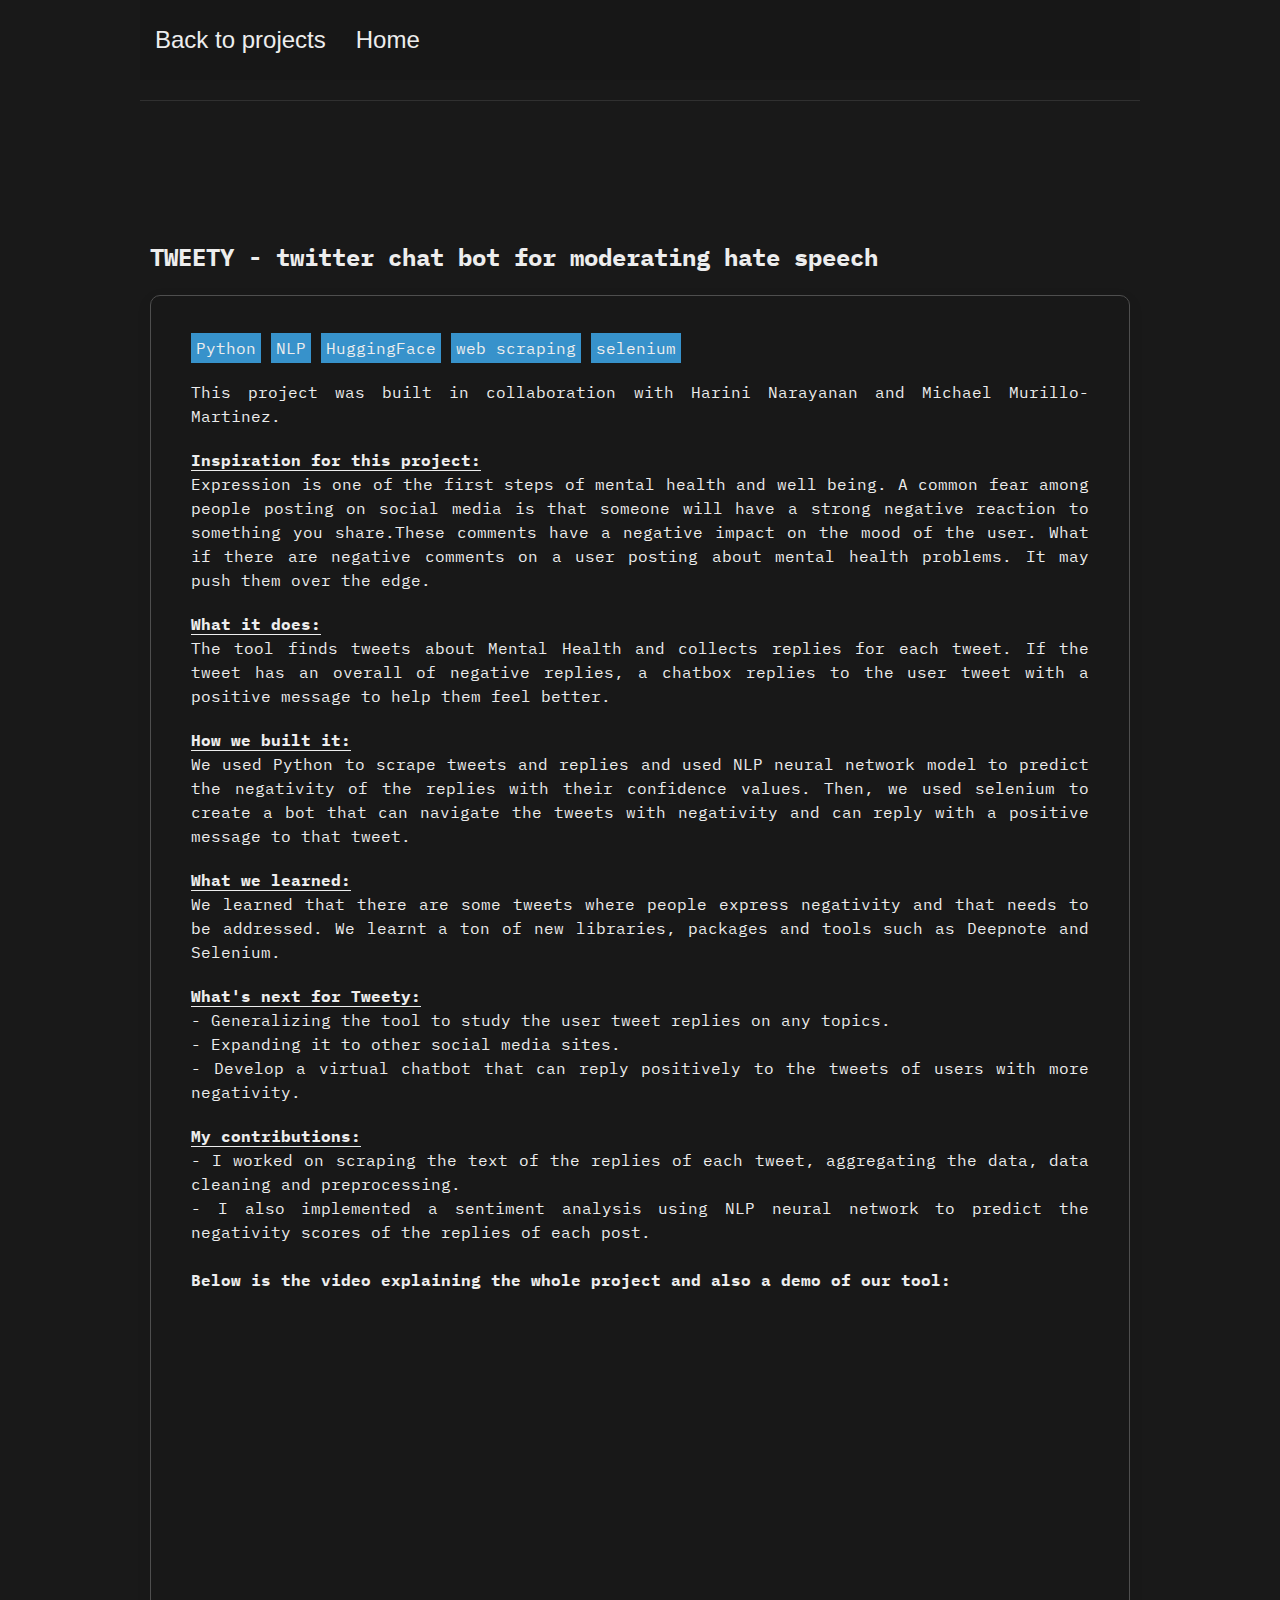
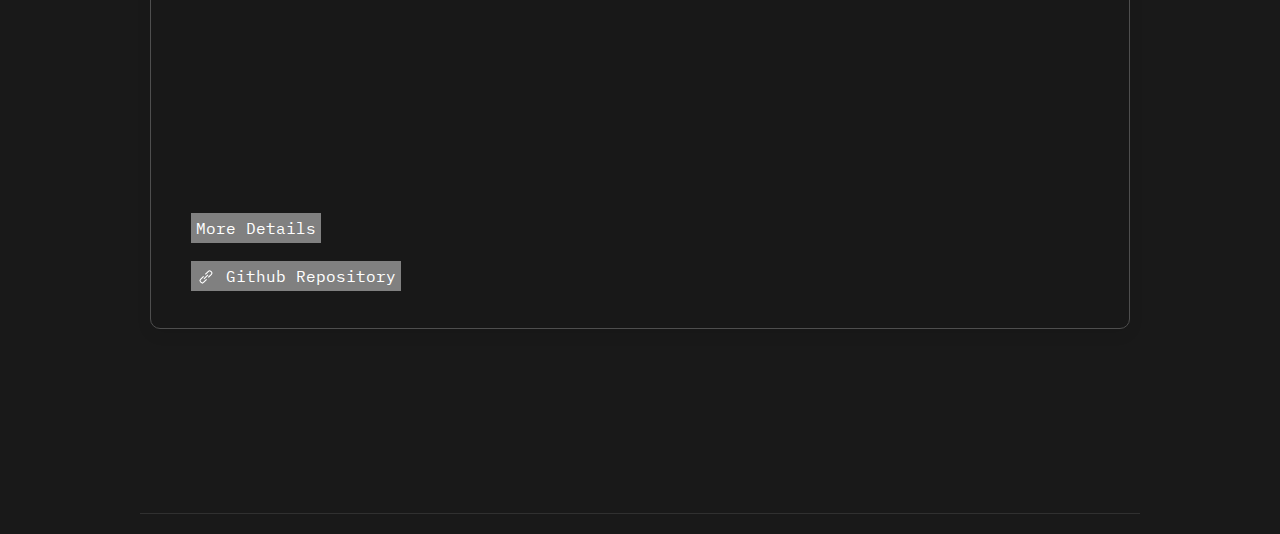
<file: proj1.2.html>
<!DOCTYPE html>
<html lang="en">
<head>
    <meta charset="UTF-8">
    <meta http-equiv="X-UA-Compatible" content="IE=edge">
    <meta name="viewport" content="width=device-width, initial-scale=1.0">
    <link rel="stylesheet" href="css/uikit.css">
    <link rel="stylesheet" href="css/styles.css">
    <script src="js/uikit.js"></script>
    <script src="js/uikit-icons.js"></script>
    <script> 
    function forceDownload(link){
    var url = link.getAttribute("data-href");
    var fileName = link.getAttribute("download");
    link.innerText = "...";
    var xhr = new XMLHttpRequest();
    xhr.open("GET", url, true);
    xhr.responseType = "blob";
    xhr.onload = function(){
        var urlCreator = window.URL || window.webkitURL;
        var imageUrl = urlCreator.createObjectURL(this.response);
        var tag = document.createElement('a');
        tag.href = imageUrl;
        tag.download = fileName;
        document.body.appendChild(tag);
        tag.click();
        document.body.removeChild(tag);
        link.innerText="Download";
    }
    xhr.send();
}
    </script>
    <title>Mugundhan Murugesan - Portfolio</title>
</head>
<body>
<!-- Navigation Bar -->
    <nav class="uk-navbar-container uk-margin-small-left uk-margin-small-right uk-visible@m uk-margin-xlarge-left uk-margin-xlarge-right" uk-navbar uk-sticky="sel-target: .uk-navbar-container; cls-active: uk-navbar-sticky">
    
    <div class="uk-navbar-left">
        <a href="index.html#passionprojects" class="uk-navbar-item uk-logo uk-light">Back to projects</a>
        <a href="index.html" class="uk-navbar-item uk-logo uk-light">Home</a>
    </div>
    <div class="uk-navbar-right">

        <!-- <ul class="uk-navbar-nav uk-light">
            <li><a class="uk-button-text uk-text-capitalize" href="#about" uk-scroll>About</a></li>
            <li><a class="uk-button-text uk-text-capitalize" href="#projects" uk-scroll>Projects</a></li>
            <li><a class="uk-button-text uk-text-capitalize" href="#resume" uk-scroll>Resume</a></li>
            <li><a class="uk-button-text uk-text-capitalize" href="#contact" uk-scroll>Contact</a></li> -->
            <!-- <li><a class="uk-button-text uk-text-capitalize" href="mailto:mmurugesan3@gatech.edu" uk-scroll>Contact</a></li> -->

        </ul>

    </div>
</nav>
<!-- Navigation Bar Ends  -->

<!-- Navigation Bar Mobile -->
<nav class="uk-navbar-container uk-margin-small-left uk-margin-small-right uk-hidden@m uk-margin-xlarge-left uk-margin-xlarge-right" uk-navbar uk-sticky="sel-target: .uk-navbar-container; cls-active: uk-navbar-sticky">
    
    <div class="uk-navbar-left">
        <a href="index.html#passionprojects" class="uk-navbar-item uk-logo uk-light">Back to projects</a>
        <a href="index.html" class="uk-navbar-item uk-logo uk-light">Home</a>
    </div>
    <div class="uk-navbar-right">

        <!-- <ul class="uk-navbar-nav uk-light">
            <li><button uk-toggle="target: #offcanvas-nav" type="button" uk-navbar-toggle-icon></button></li>

        </ul> -->

    </div>
</nav>

<!-- Navigation Bar Mobile Ends -->



<!-- Projects Section -->
<hr class="uk-margin-xlarge-left uk-margin-xlarge-right">
<section id="projects" class="uk-margin-small-left uk-margin-small-right uk-margin-xlarge-top uk-margin-xlarge-bottom">
<h3 class="uk-margin-xlarge-left uk-light">TWEETY - twitter chat bot for moderating hate speech</h3>

<div class="uk-margin-xlarge-left uk-margin-xlarge-right">
    <!-- Change all of this to ur projects -->
    <div class="uk-margin uk-card uk-card-secondary uk-card-body ">
        <span class="skills" >Python</span>&nbsp;<span class="skills" >NLP</span>&nbsp;<span class="skills" >HuggingFace</span>&nbsp;<span class="skills" >web scraping</span>&nbsp;<span class="skills" >selenium</span>&nbsp;
        <p align="justify">
            This project was built in collaboration with Harini Narayanan and Michael Murillo-Martinez. 
        </p> 
        <p align="justify"><u><b>Inspiration for this project: </b></u><br>
        Expression is one of the first steps of mental health and well being. A common fear among people posting on social media is that someone will have a strong negative reaction to something you share.These comments have a negative impact on the mood of the user. What if there are negative comments on a user posting about mental health problems. It may push them over the edge.
        </p>
        <p align="justify">
            <u><b>What it does:</b></u> <br>
            The tool finds tweets about Mental Health and collects replies for each tweet. If the tweet has an overall of negative replies, a chatbox replies to the user tweet with a positive message to help them feel better.
        </p>
        <p align="justify">
            <u><b>How we built it:</b></u> <br>
We used Python to scrape tweets and replies and used NLP neural network model to predict the negativity of the replies with their confidence values. Then, we used selenium to create a bot that can navigate the tweets with negativity and can reply with a positive message to that tweet.
        </p>
        <p align="justify">
            <u><b>What we learned: </b></u><br>
We learned that there are some tweets where people express negativity and that needs to be addressed. We learnt a ton of new libraries, packages and tools such as Deepnote and Selenium.
        </p>
        <p align="justify">
            <u><b>What's next for Tweety: </b></u> <br>
- Generalizing the tool to study the user tweet replies on any topics. <br>- Expanding it to other social media sites.  <br>- Develop a virtual chatbot that can reply positively to the tweets of users with more negativity.
        </p> 
        <p align="justify">
            <u><b>My contributions: </b></u> <br>
            - I worked on scraping the text of the replies of each tweet, aggregating the data, data cleaning and preprocessing.<br>
            - I also implemented a sentiment analysis using NLP neural network to predict the negativity scores of the replies of each post.<br><br>
          <b>  Below is the video explaining the whole project and also a demo of our tool:</b>
        </p> 
        <iframe width="854" height="480" src="https://www.youtube.com/embed/Sn86gk3Nthk" title="YouTube video player" frameborder="0" allow="accelerometer; autoplay; clipboard-write; encrypted-media; gyroscope; picture-in-picture; web-share" allowfullscreen></iframe><br><br>   
        <a class ="readmore" class="uk-button-text uk-text-decoration-none" href="https://devpost.com/software/tweety-7r682q?ref_content=my-projects-tab&ref_feature=my_projects" target="_blank" rel="noopener noreferrer">
            <span>
            </span> More Details </a> <br> <br>
        <a class ="readmore" class="uk-button-text uk-text-decoration-none" href="https://github.com/mugndhn/tweety-hacklytics2022" target="_blank" rel="noopener noreferrer">
            <span uk-icon="icon: link">
            </span> Github Repository </a>
        </div>
    <br>


</section>
<hr class="uk-margin-xlarge-left uk-margin-xlarge-right">
</div>
<!-- Projects Section Ends -->

  
</body>
</html>
</file>
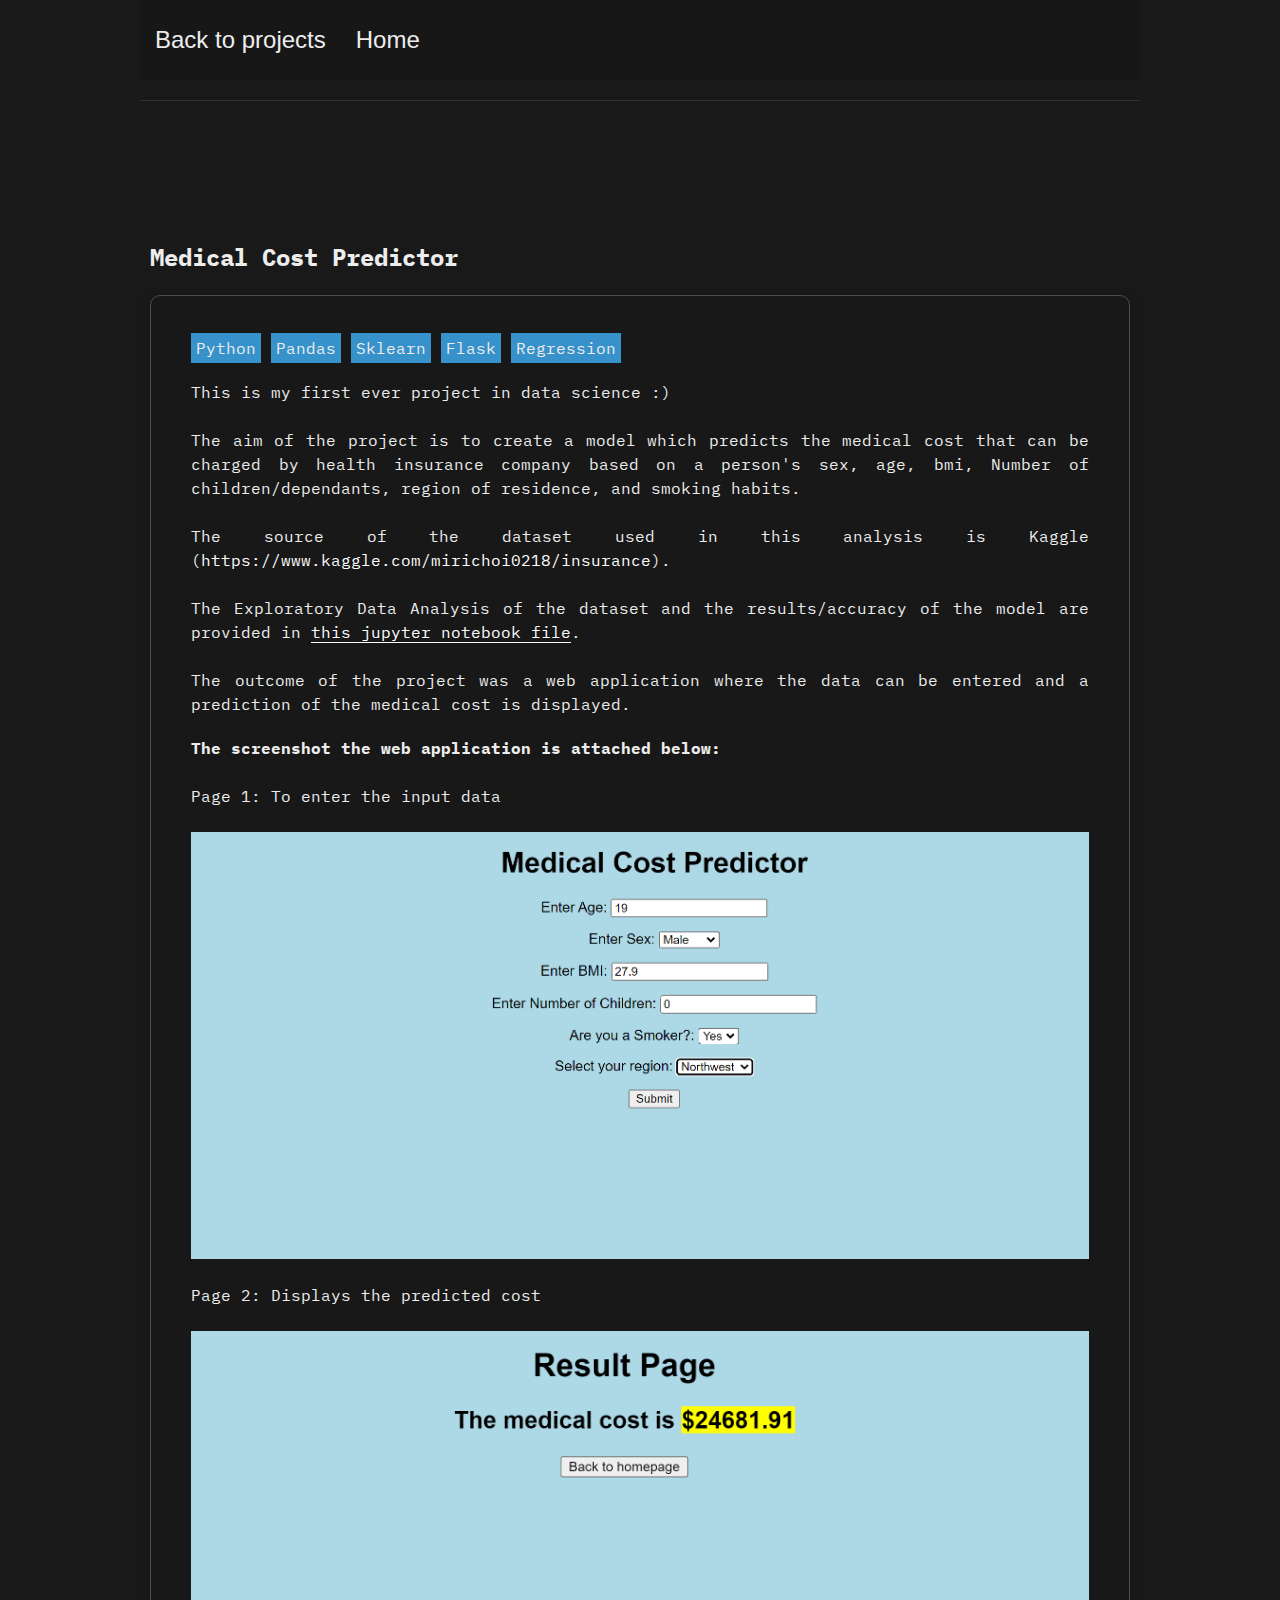
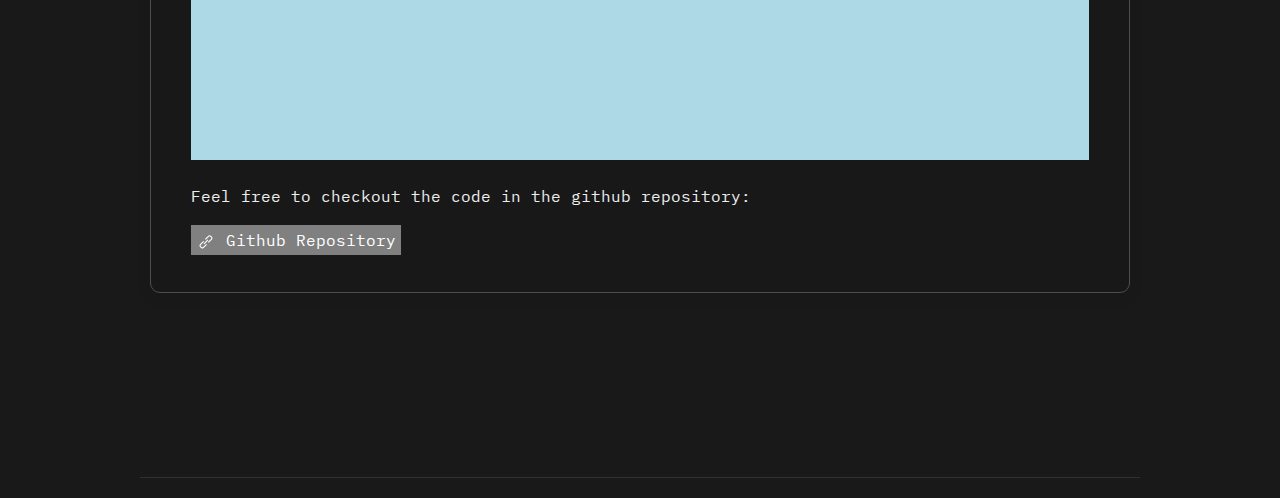
<file: proj1.3.html>
<!DOCTYPE html>
<html lang="en">
<head>
    <meta charset="UTF-8">
    <meta http-equiv="X-UA-Compatible" content="IE=edge">
    <meta name="viewport" content="width=device-width, initial-scale=1.0">
    <link rel="stylesheet" href="css/uikit.css">
    <link rel="stylesheet" href="css/styles.css">
    <script src="js/uikit.js"></script>
    <script src="js/uikit-icons.js"></script>
    <script> 
    function forceDownload(link){
    var url = link.getAttribute("data-href");
    var fileName = link.getAttribute("download");
    link.innerText = "...";
    var xhr = new XMLHttpRequest();
    xhr.open("GET", url, true);
    xhr.responseType = "blob";
    xhr.onload = function(){
        var urlCreator = window.URL || window.webkitURL;
        var imageUrl = urlCreator.createObjectURL(this.response);
        var tag = document.createElement('a');
        tag.href = imageUrl;
        tag.download = fileName;
        document.body.appendChild(tag);
        tag.click();
        document.body.removeChild(tag);
        link.innerText="Download";
    }
    xhr.send();
}
    </script>
    <title>Mugundhan Murugesan - Portfolio</title>
</head>
<body>
<!-- Navigation Bar -->
    <nav class="uk-navbar-container uk-margin-small-left uk-margin-small-right uk-visible@m uk-margin-xlarge-left uk-margin-xlarge-right" uk-navbar uk-sticky="sel-target: .uk-navbar-container; cls-active: uk-navbar-sticky">
    
    <div class="uk-navbar-left">
        <a href="index.html#passionprojects" class="uk-navbar-item uk-logo uk-light">Back to projects</a>
        <a href="index.html" class="uk-navbar-item uk-logo uk-light">Home</a>
    </div>
    <div class="uk-navbar-right">

        <!-- <ul class="uk-navbar-nav uk-light">
            <li><a class="uk-button-text uk-text-capitalize" href="#about" uk-scroll>About</a></li>
            <li><a class="uk-button-text uk-text-capitalize" href="#projects" uk-scroll>Projects</a></li>
            <li><a class="uk-button-text uk-text-capitalize" href="#resume" uk-scroll>Resume</a></li>
            <li><a class="uk-button-text uk-text-capitalize" href="#contact" uk-scroll>Contact</a></li> -->
            <!-- <li><a class="uk-button-text uk-text-capitalize" href="mailto:mmurugesan3@gatech.edu" uk-scroll>Contact</a></li> -->

        </ul>

    </div>
</nav>
<!-- Navigation Bar Ends  -->

<!-- Navigation Bar Mobile -->
<nav class="uk-navbar-container uk-margin-small-left uk-margin-small-right uk-hidden@m uk-margin-xlarge-left uk-margin-xlarge-right" uk-navbar uk-sticky="sel-target: .uk-navbar-container; cls-active: uk-navbar-sticky">
    
    <div class="uk-navbar-left">
        <a href="index.html#passionprojects" class="uk-navbar-item uk-logo uk-light">Back to projects</a>
        <a href="index.html" class="uk-navbar-item uk-logo uk-light">Home</a>
    </div>
    <div class="uk-navbar-right">

        <!-- <ul class="uk-navbar-nav uk-light">
            <li><button uk-toggle="target: #offcanvas-nav" type="button" uk-navbar-toggle-icon></button></li>

        </ul> -->

    </div>
</nav>

<!-- Navigation Bar Mobile Ends -->



<!-- Projects Section -->
<hr class="uk-margin-xlarge-left uk-margin-xlarge-right">
<section id="projects" class="uk-margin-small-left uk-margin-small-right uk-margin-xlarge-top uk-margin-xlarge-bottom">
<h3 class="uk-margin-xlarge-left uk-light">Medical Cost Predictor</h3>

<div class="uk-margin-xlarge-left uk-margin-xlarge-right">
    <!-- Change all of this to ur projects -->
    <div class="uk-margin uk-card uk-card-secondary uk-card-body ">
        <span class="skills" >Python</span>&nbsp;<span class="skills" >Pandas</span>&nbsp;<span class="skills" >Sklearn</span>&nbsp;<span class="skills" >Flask</span>&nbsp;<span class="skills" >Regression</span>&nbsp;
        <p align="justify"> This is my first ever project in data science :) <br><br>
            The aim of the project is to create a model which predicts the medical cost that can be charged by health insurance company based on a person's sex, age, bmi, Number of children/dependants, region of residence, and smoking habits.<br><br>

            The source of the dataset used in this analysis is Kaggle (<a href = "https://www.kaggle.com/mirichoi0218/insurance" target="_blank" rel="noopener noreferrer">https://www.kaggle.com/mirichoi0218/insurance</a>). <br><br>
            
            The Exploratory Data Analysis of the dataset and the results/accuracy of the model are provided in <a href = "https://github.com/mugndhn/Medical-cost-predictor/blob/main/medical-cost-EDA.ipynb" target="_blank" rel="noopener noreferrer"><u>this jupyter notebook file</u></a>.<br><br>
            
            The outcome of the project was a web application where the data can be entered and a prediction of the medical cost is displayed.        </p><p>
            
            
           <b>The screenshot the web application is attached below: </b><br> <br>
            Page 1: To enter the input data <br><br>
            <img src="img/1.3.1.png"> <br><br>
            Page 2: Displays the predicted cost  <br><br>
            <img src="img/1.3.2.png"> <br><br>
            Feel free to checkout the code in the github repository: <br>
        </p>

        <a class ="readmore" class="uk-button-text uk-text-decoration-none" href="https://github.com/mugndhn/Medical-cost-predictor" target="_blank" rel="noopener noreferrer">
            <span uk-icon="icon: link">
            </span> Github Repository </a>
        </div>
    <br>


</section>
<hr class="uk-margin-xlarge-left uk-margin-xlarge-right">
</div>
<!-- Projects Section Ends -->

  
</body>
</html>
</file>
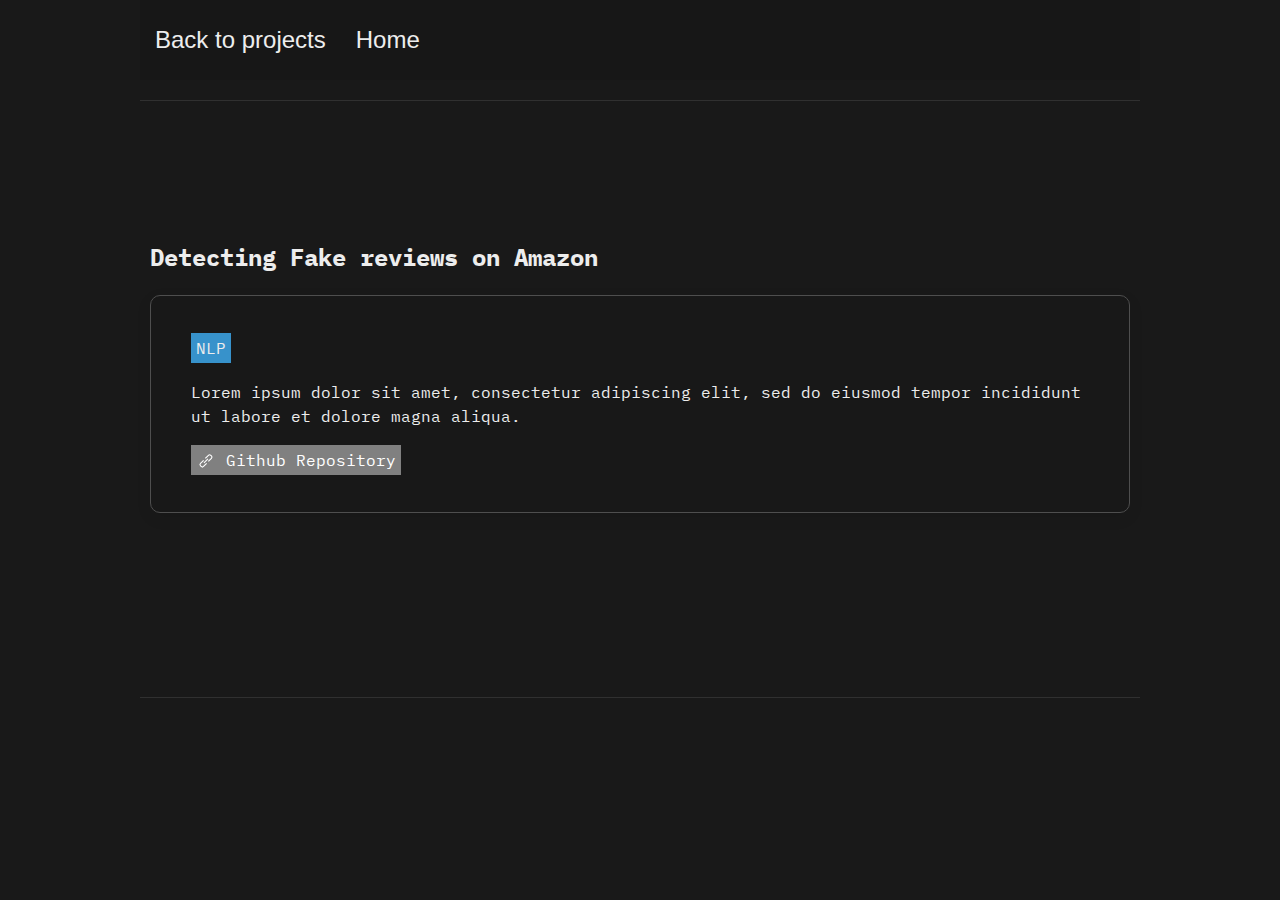
<file: proj1.html>
<!DOCTYPE html>
<html lang="en">
<head>
    <meta charset="UTF-8">
    <meta http-equiv="X-UA-Compatible" content="IE=edge">
    <meta name="viewport" content="width=device-width, initial-scale=1.0">
    <link rel="stylesheet" href="css/uikit.css">
    <link rel="stylesheet" href="css/styles.css">
    <script src="js/uikit.js"></script>
    <script src="js/uikit-icons.js"></script>
    <script> 
    function forceDownload(link){
    var url = link.getAttribute("data-href");
    var fileName = link.getAttribute("download");
    link.innerText = "...";
    var xhr = new XMLHttpRequest();
    xhr.open("GET", url, true);
    xhr.responseType = "blob";
    xhr.onload = function(){
        var urlCreator = window.URL || window.webkitURL;
        var imageUrl = urlCreator.createObjectURL(this.response);
        var tag = document.createElement('a');
        tag.href = imageUrl;
        tag.download = fileName;
        document.body.appendChild(tag);
        tag.click();
        document.body.removeChild(tag);
        link.innerText="Download";
    }
    xhr.send();
}
    </script>
    <title>Mugundhan Murugesan - Portfolio</title>
</head>
<body>
<!-- Navigation Bar -->
    <nav class="uk-navbar-container uk-margin-small-left uk-margin-small-right uk-visible@m uk-margin-xlarge-left uk-margin-xlarge-right" uk-navbar uk-sticky="sel-target: .uk-navbar-container; cls-active: uk-navbar-sticky">
    
    <div class="uk-navbar-left">
        <a href="index.html#projects" class="uk-navbar-item uk-logo uk-light">Back to projects</a>
        <a href="index.html" class="uk-navbar-item uk-logo uk-light">Home</a>
    </div>
    <div class="uk-navbar-right">

        <!-- <ul class="uk-navbar-nav uk-light">
            <li><a class="uk-button-text uk-text-capitalize" href="#about" uk-scroll>About</a></li>
            <li><a class="uk-button-text uk-text-capitalize" href="#projects" uk-scroll>Projects</a></li>
            <li><a class="uk-button-text uk-text-capitalize" href="#resume" uk-scroll>Resume</a></li>
            <li><a class="uk-button-text uk-text-capitalize" href="#contact" uk-scroll>Contact</a></li> -->
            <!-- <li><a class="uk-button-text uk-text-capitalize" href="mailto:mmurugesan3@gatech.edu" uk-scroll>Contact</a></li> -->

        </ul>

    </div>
</nav>
<!-- Navigation Bar Ends  -->

<!-- Navigation Bar Mobile -->
<nav class="uk-navbar-container uk-margin-small-left uk-margin-small-right uk-hidden@m uk-margin-xlarge-left uk-margin-xlarge-right" uk-navbar uk-sticky="sel-target: .uk-navbar-container; cls-active: uk-navbar-sticky">
    
    <div class="uk-navbar-left">
        <a href="index.html#projects" class="uk-navbar-item uk-logo uk-light">Back to projects</a>
        <a href="index.html" class="uk-navbar-item uk-logo uk-light">Home</a>
    </div>
    <div class="uk-navbar-right">

        <!-- <ul class="uk-navbar-nav uk-light">
            <li><button uk-toggle="target: #offcanvas-nav" type="button" uk-navbar-toggle-icon></button></li>

        </ul> -->

    </div>
</nav>

<!-- Navigation Bar Mobile Ends -->



<!-- Projects Section -->
<hr class="uk-margin-xlarge-left uk-margin-xlarge-right">
<section id="projects" class="uk-margin-small-left uk-margin-small-right uk-margin-xlarge-top uk-margin-xlarge-bottom">
<h3 class="uk-margin-xlarge-left uk-light">Detecting Fake reviews on Amazon</h3>

<div class="uk-margin-xlarge-left uk-margin-xlarge-right">
    <!-- Change all of this to ur projects -->
    <div class="uk-margin uk-card uk-card-secondary uk-card-body ">
        <span class="skills" >NLP</span>
        <p>Lorem ipsum dolor sit amet, consectetur adipiscing elit, sed do eiusmod tempor incididunt ut labore et dolore magna aliqua.</p>
        <a class ="readmore" class="uk-button-text uk-text-decoration-none" href="proj1.html">
            <span uk-icon="icon: link">
            </span> Github Repository </a>
        </div>
    <br>


</section>
<hr class="uk-margin-xlarge-left uk-margin-xlarge-right">
</div>
<!-- Projects Section Ends -->

  
</body>
</html>
</file>
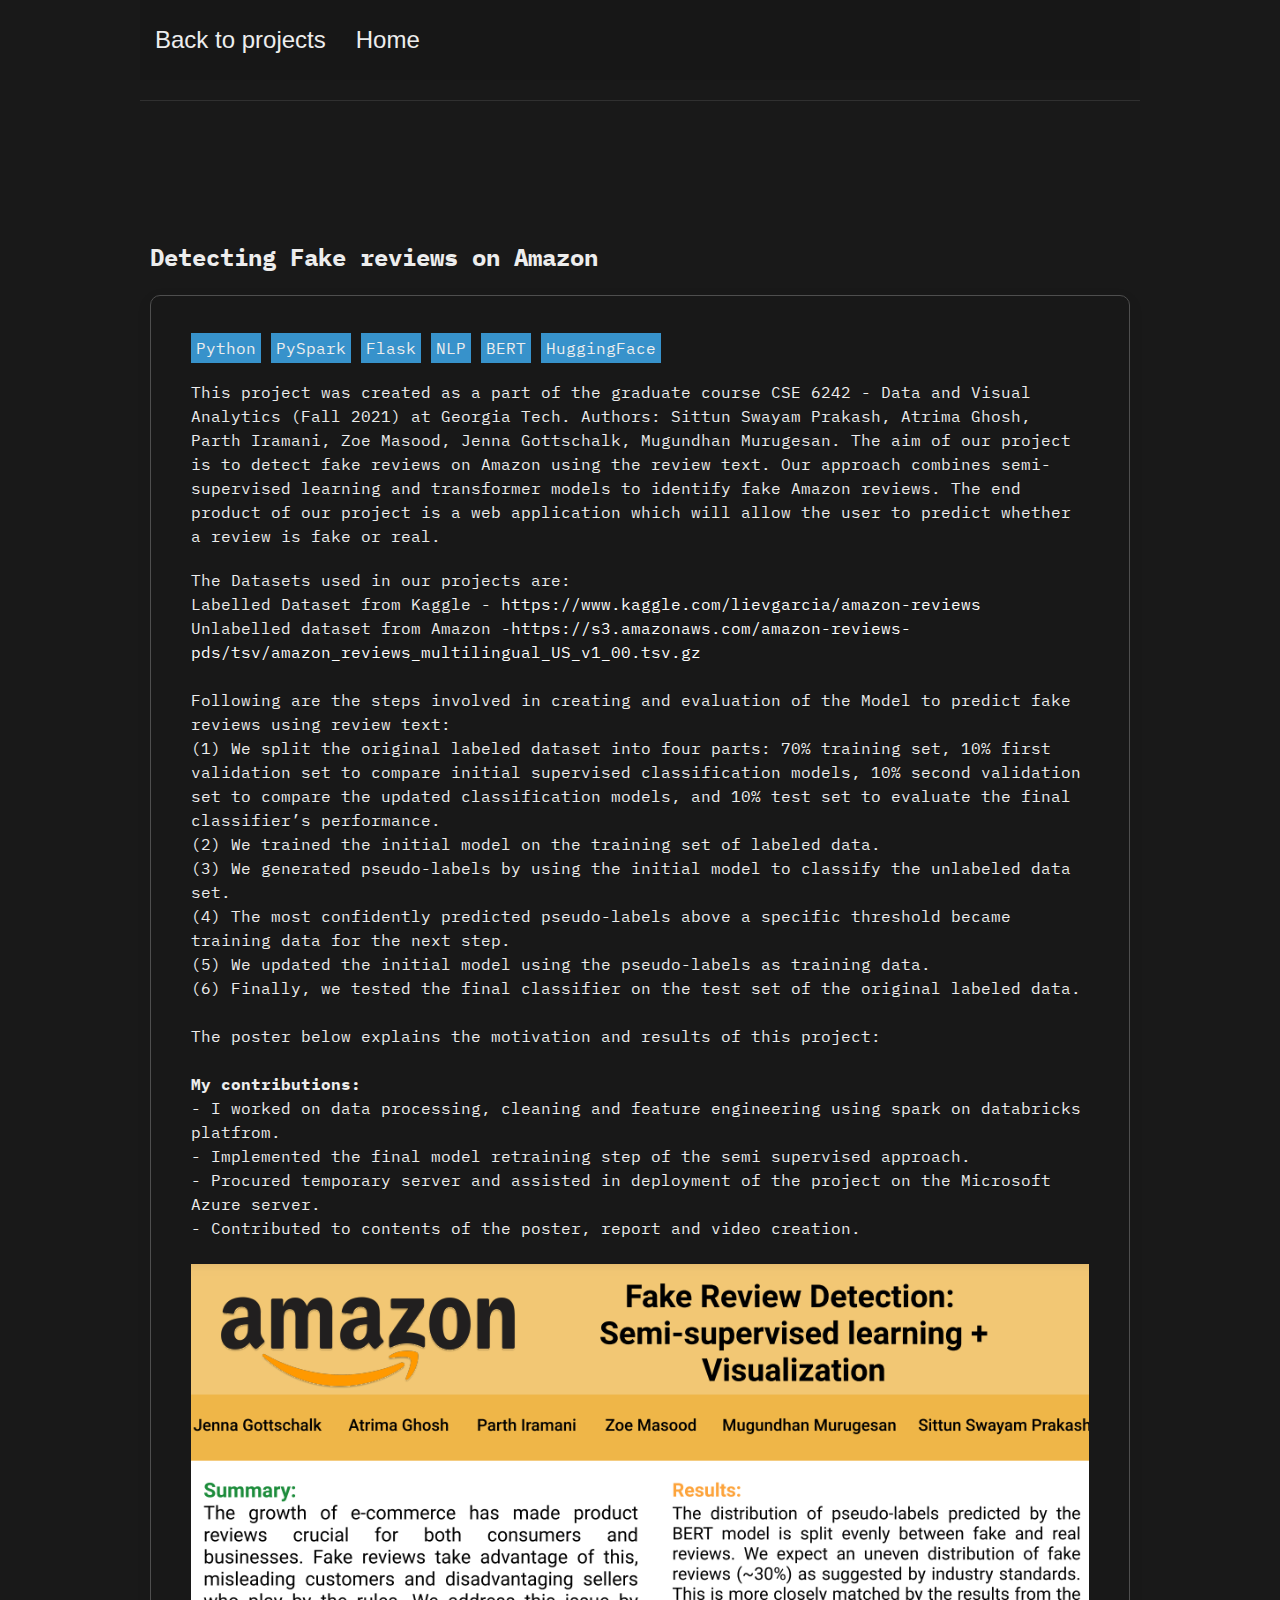
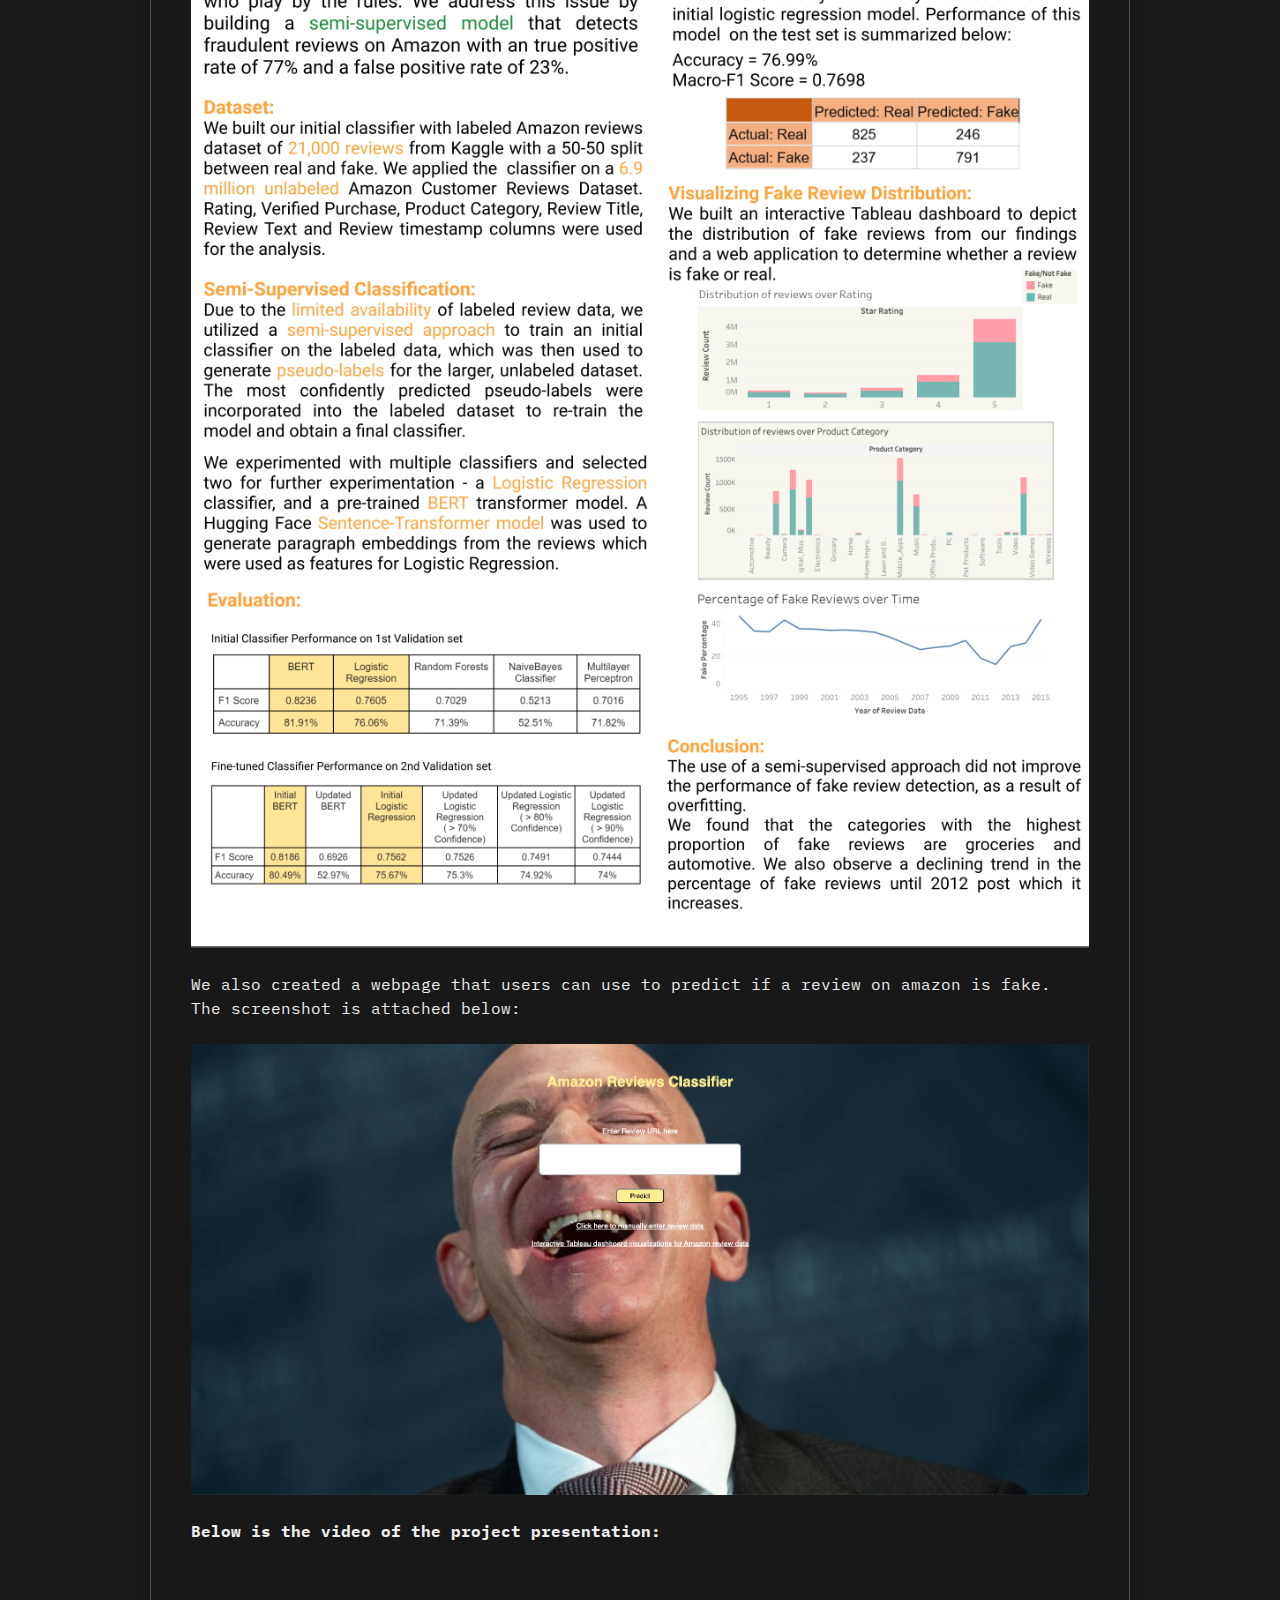
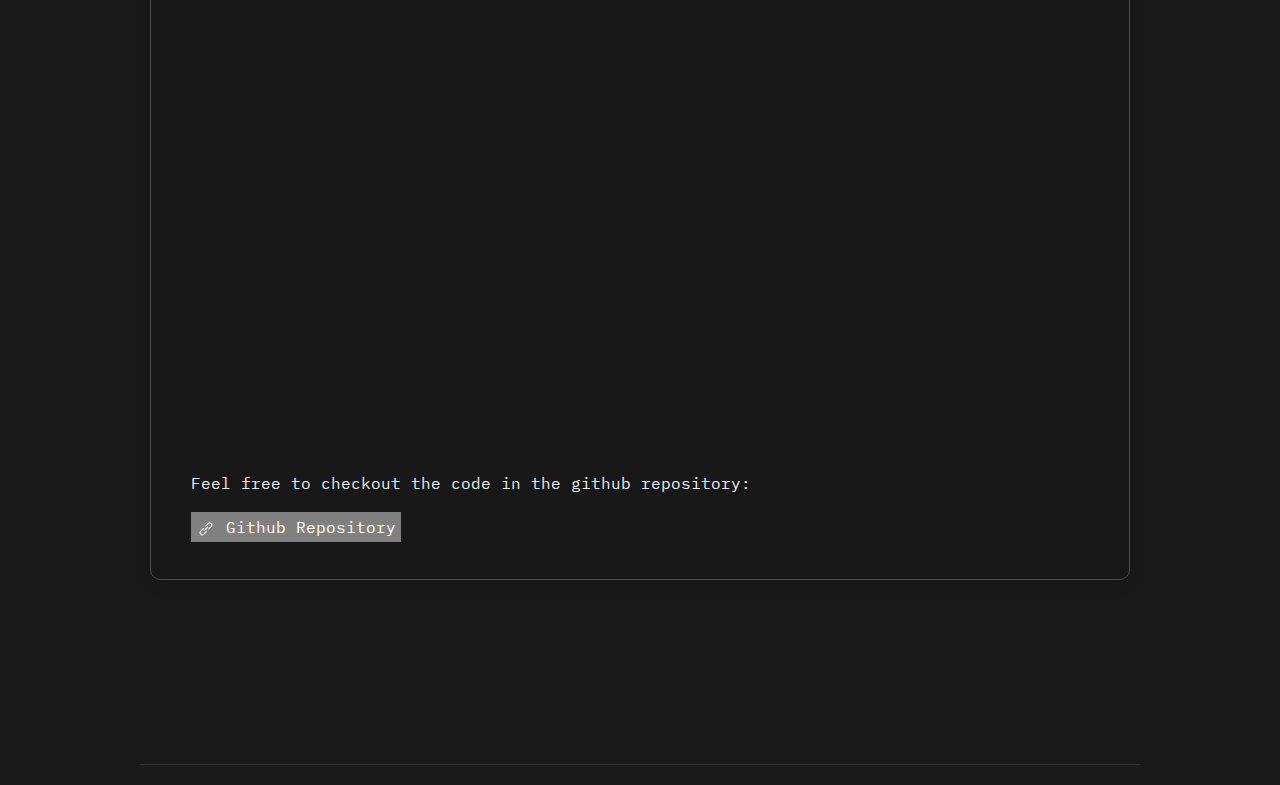
<file: proj2.1.html>
<!DOCTYPE html>
<html lang="en">
<head>
    <meta charset="UTF-8">
    <meta http-equiv="X-UA-Compatible" content="IE=edge">
    <meta name="viewport" content="width=device-width, initial-scale=1.0">
    <link rel="stylesheet" href="css/uikit.css">
    <link rel="stylesheet" href="css/styles.css">
    <script src="js/uikit.js"></script>
    <script src="js/uikit-icons.js"></script>
    <script> 
    function forceDownload(link){
    var url = link.getAttribute("data-href");
    var fileName = link.getAttribute("download");
    link.innerText = "...";
    var xhr = new XMLHttpRequest();
    xhr.open("GET", url, true);
    xhr.responseType = "blob";
    xhr.onload = function(){
        var urlCreator = window.URL || window.webkitURL;
        var imageUrl = urlCreator.createObjectURL(this.response);
        var tag = document.createElement('a');
        tag.href = imageUrl;
        tag.download = fileName;
        document.body.appendChild(tag);
        tag.click();
        document.body.removeChild(tag);
        link.innerText="Download";
    }
    xhr.send();
}
    </script>
    <title>Mugundhan Murugesan - Portfolio</title>
</head>
<body>
<!-- Navigation Bar -->
    <nav class="uk-navbar-container uk-margin-small-left uk-margin-small-right uk-visible@m uk-margin-xlarge-left uk-margin-xlarge-right" uk-navbar uk-sticky="sel-target: .uk-navbar-container; cls-active: uk-navbar-sticky">
    
    <div class="uk-navbar-left">
        <a href="index.html#classprojects" class="uk-navbar-item uk-logo uk-light">Back to projects</a>
        <a href="index.html" class="uk-navbar-item uk-logo uk-light">Home</a>
    </div>
    <div class="uk-navbar-right">

        <!-- <ul class="uk-navbar-nav uk-light">
            <li><a class="uk-button-text uk-text-capitalize" href="#about" uk-scroll>About</a></li>
            <li><a class="uk-button-text uk-text-capitalize" href="#projects" uk-scroll>Projects</a></li>
            <li><a class="uk-button-text uk-text-capitalize" href="#resume" uk-scroll>Resume</a></li>
            <li><a class="uk-button-text uk-text-capitalize" href="#contact" uk-scroll>Contact</a></li> -->
            <!-- <li><a class="uk-button-text uk-text-capitalize" href="mailto:mmurugesan3@gatech.edu" uk-scroll>Contact</a></li> -->

        </ul>

    </div>
</nav>
<!-- Navigation Bar Ends  -->

<!-- Navigation Bar Mobile -->
<nav class="uk-navbar-container uk-margin-small-left uk-margin-small-right uk-hidden@m uk-margin-xlarge-left uk-margin-xlarge-right" uk-navbar uk-sticky="sel-target: .uk-navbar-container; cls-active: uk-navbar-sticky">
    
    <div class="uk-navbar-left">
        <a href="index.html#classprojects" class="uk-navbar-item uk-logo uk-light">Back to projects</a>
        <a href="index.html" class="uk-navbar-item uk-logo uk-light">Home</a>
    </div>
    <div class="uk-navbar-right">

        <!-- <ul class="uk-navbar-nav uk-light">
            <li><button uk-toggle="target: #offcanvas-nav" type="button" uk-navbar-toggle-icon></button></li>

        </ul> -->

    </div>
</nav>

<!-- Navigation Bar Mobile Ends -->



<!-- Projects Section -->
<hr class="uk-margin-xlarge-left uk-margin-xlarge-right">
<section id="passionprojects" class="uk-margin-small-left uk-margin-small-right uk-margin-xlarge-top uk-margin-xlarge-bottom">
<h3 class="uk-margin-xlarge-left uk-light">Detecting Fake reviews on Amazon</h3>

<div class="uk-margin-xlarge-left uk-margin-xlarge-right">
    <!-- Change all of this to ur projects -->
    <div class="uk-margin uk-card uk-card-secondary uk-card-body ">
        <span class="skills" >Python</span>&nbsp;<span class="skills" >PySpark</span>&nbsp;<span class="skills" >Flask</span>&nbsp;<span class="skills" >NLP</span>&nbsp;<span class="skills" >BERT</span>&nbsp;<span class="skills" >HuggingFace</span>&nbsp;
        <p>This project was created as a part of the graduate course CSE 6242 - Data and Visual Analytics (Fall 2021) at Georgia Tech. Authors: Sittun Swayam Prakash, Atrima Ghosh, Parth Iramani, Zoe Masood, Jenna Gottschalk, Mugundhan Murugesan.
            The aim of our project is to detect fake reviews on Amazon using the review text. Our approach combines semi-supervised learning and transformer models to identify fake Amazon reviews. The end product of our project is a web application which will allow the user to predict whether a review is fake or real.
        </p><p>
            The Datasets used in our projects are: <br>
            
            Labelled Dataset from Kaggle - <a href = "https://www.kaggle.com/lievgarcia/amazon-reviews" target="_blank" rel="noopener noreferrer">https://www.kaggle.com/lievgarcia/amazon-reviews</a> <br>
            
            Unlabelled dataset from Amazon -<a href =  "https://s3.amazonaws.com/amazon-reviews-pds/tsv/amazon_reviews_multilingual_US_v1_00.tsv.gz" target="_blank" rel="noopener noreferrer">https://s3.amazonaws.com/amazon-reviews-pds/tsv/amazon_reviews_multilingual_US_v1_00.tsv.gz</a> <br>
            <br>
            Following are the steps involved in creating and evaluation of the Model to predict fake reviews using review text:<br>
            (1) We split the original labeled dataset into four parts: 70% training set, 10% first validation set to compare initial supervised classification models, 10% second validation set to compare the updated classification models, and 10% test set to evaluate the final classifier’s performance. <br>
            (2) We trained the initial model on the training set of labeled data.<br>
            (3) We generated pseudo-labels by using the initial model to classify the unlabeled data set.<br>
            (4) The most confidently predicted pseudo-labels above a specific threshold became training data for the next step.<br>
            (5) We updated the initial model using the pseudo-labels as training data.<br>
            (6) Finally, we tested the final classifier on the test set of the original labeled data.   <br> <br>
            The poster below explains the motivation and results of this project: <br> <br>
            <b>My contributions: </b> <br>
            - I worked on data processing, cleaning and feature engineering using spark on databricks platfrom. <br>
            - Implemented the final model retraining step of the semi supervised approach.<br>
            - Procured temporary server and assisted in deployment of the project on the Microsoft Azure server. <br>
            - Contributed to contents of the poster, report and video creation. <br><br>
            <img src="img/nlp.png"> <br><br>
            We also created a webpage that users can use to predict if a review on amazon is fake. The screenshot is attached below: <br> <br>
            <img src="img/nlp2.png"> <br><br>
            <b>Below is the video of the project presentation: </b><br><br>
            <iframe width="854" height="480" src="https://www.youtube.com/embed/9-GC_6jKfj8" title="YouTube video player" frameborder="0" allow="accelerometer; autoplay; clipboard-write; encrypted-media; gyroscope; picture-in-picture; web-share" allowfullscreen></iframe><br><br>
            Feel free to checkout the code in the github repository: <br>
        </p>

        <a class ="readmore" class="uk-button-text uk-text-decoration-none" href="https://github.com/mugndhn/Detecting-fake-reviews-on-Amazon" target="_blank" rel="noopener noreferrer">
            <span uk-icon="icon: link">
            </span> Github Repository </a>
        </div>
    <br>


</section>
<hr class="uk-margin-xlarge-left uk-margin-xlarge-right">
</div>
<!-- Projects Section Ends -->

  
</body>
</html>
</file>
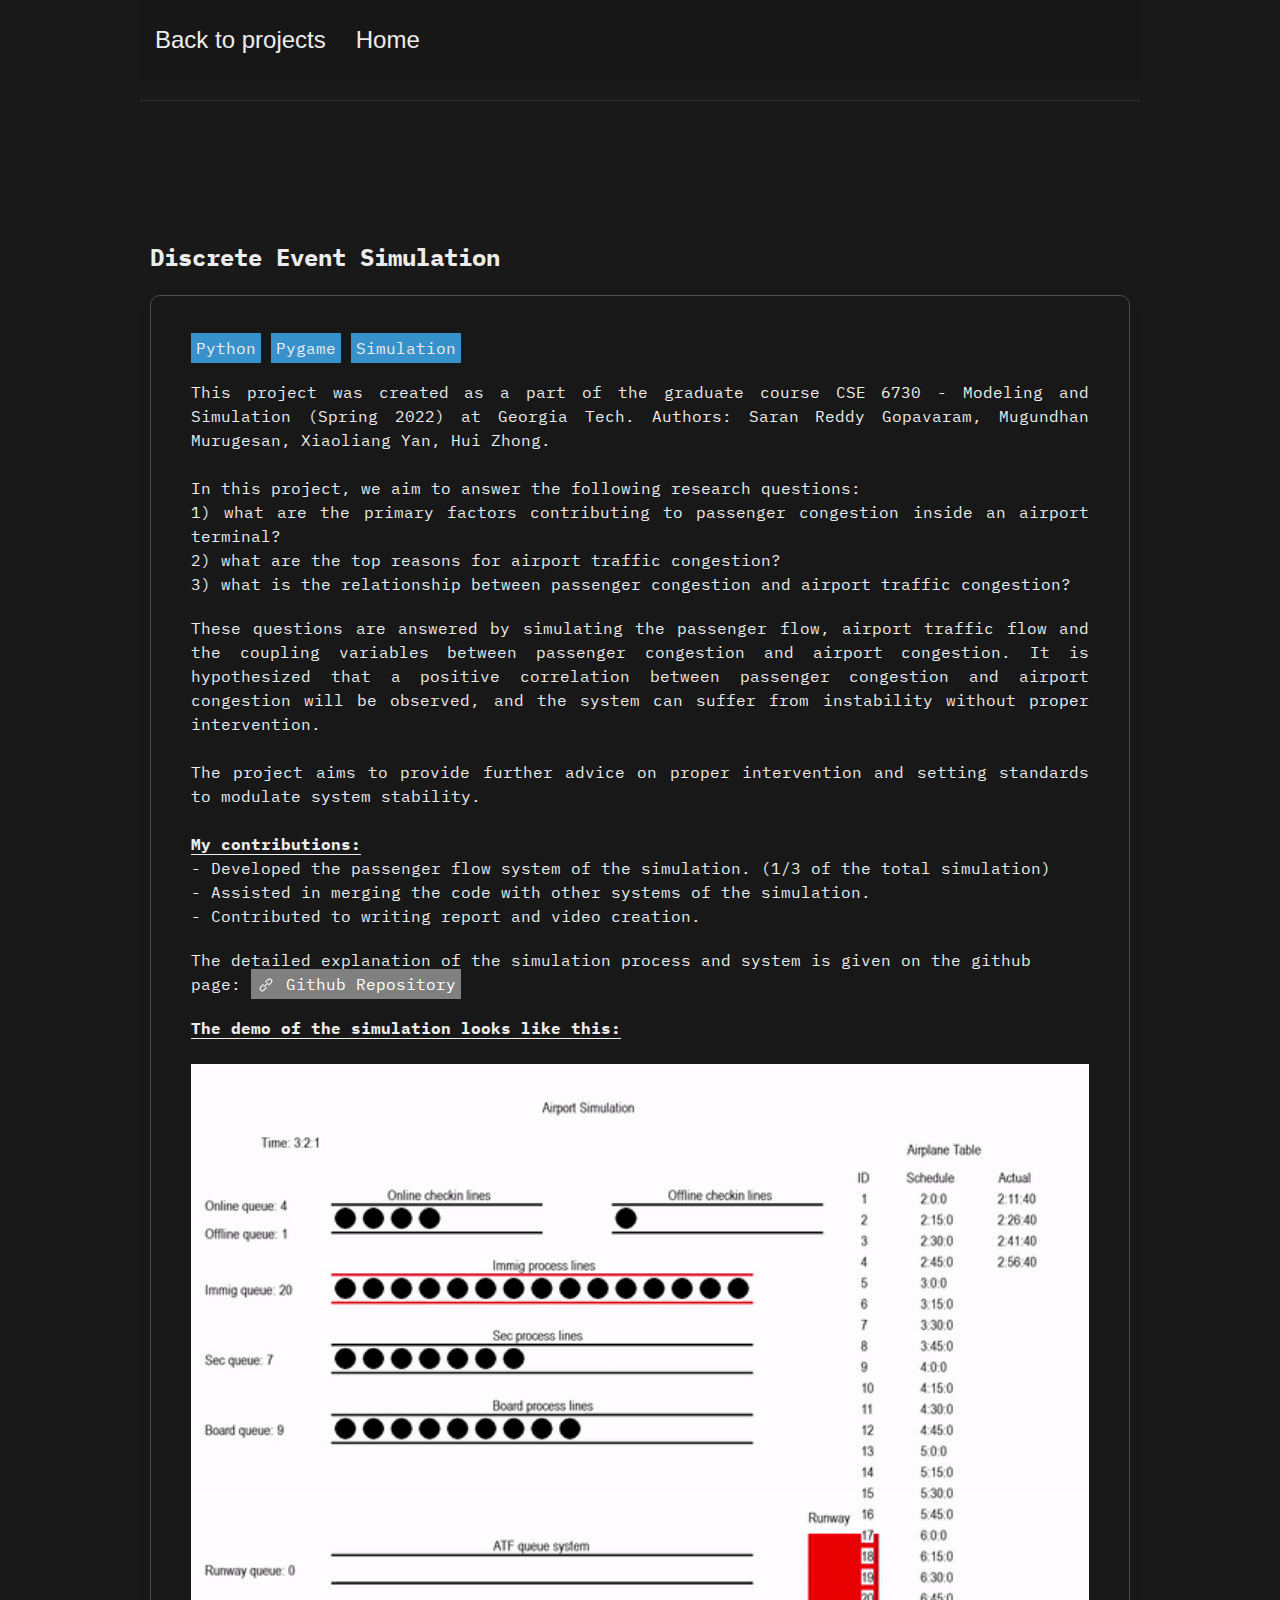
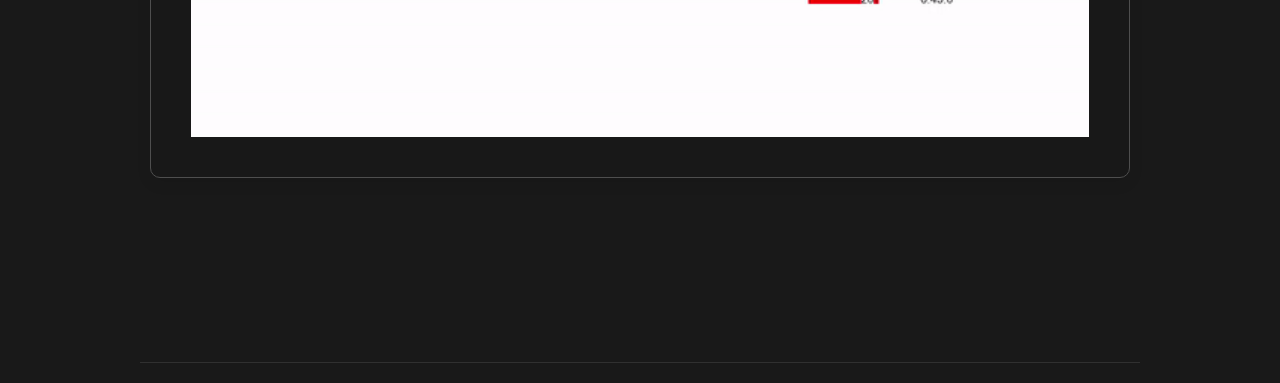
<file: proj2.3.html>
<!DOCTYPE html>
<html lang="en">
<head>
    <meta charset="UTF-8">
    <meta http-equiv="X-UA-Compatible" content="IE=edge">
    <meta name="viewport" content="width=device-width, initial-scale=1.0">
    <link rel="stylesheet" href="css/uikit.css">
    <link rel="stylesheet" href="css/styles.css">
    <script src="js/uikit.js"></script>
    <script src="js/uikit-icons.js"></script>
    <script> 
    function forceDownload(link){
    var url = link.getAttribute("data-href");
    var fileName = link.getAttribute("download");
    link.innerText = "...";
    var xhr = new XMLHttpRequest();
    xhr.open("GET", url, true);
    xhr.responseType = "blob";
    xhr.onload = function(){
        var urlCreator = window.URL || window.webkitURL;
        var imageUrl = urlCreator.createObjectURL(this.response);
        var tag = document.createElement('a');
        tag.href = imageUrl;
        tag.download = fileName;
        document.body.appendChild(tag);
        tag.click();
        document.body.removeChild(tag);
        link.innerText="Download";
    }
    xhr.send();
}
    </script>
    <title>Mugundhan Murugesan - Portfolio</title>
</head>
<body>
<!-- Navigation Bar -->
    <nav class="uk-navbar-container uk-margin-small-left uk-margin-small-right uk-visible@m uk-margin-xlarge-left uk-margin-xlarge-right" uk-navbar uk-sticky="sel-target: .uk-navbar-container; cls-active: uk-navbar-sticky">
    
    <div class="uk-navbar-left">
        <a href="index.html#classprojects" class="uk-navbar-item uk-logo uk-light">Back to projects</a>
        <a href="index.html" class="uk-navbar-item uk-logo uk-light">Home</a>
    </div>
    <div class="uk-navbar-right">

        <!-- <ul class="uk-navbar-nav uk-light">
            <li><a class="uk-button-text uk-text-capitalize" href="#about" uk-scroll>About</a></li>
            <li><a class="uk-button-text uk-text-capitalize" href="#projects" uk-scroll>Projects</a></li>
            <li><a class="uk-button-text uk-text-capitalize" href="#resume" uk-scroll>Resume</a></li>
            <li><a class="uk-button-text uk-text-capitalize" href="#contact" uk-scroll>Contact</a></li> -->
            <!-- <li><a class="uk-button-text uk-text-capitalize" href="mailto:mmurugesan3@gatech.edu" uk-scroll>Contact</a></li> -->

        </ul>

    </div>
</nav>
<!-- Navigation Bar Ends  -->

<!-- Navigation Bar Mobile -->
<nav class="uk-navbar-container uk-margin-small-left uk-margin-small-right uk-hidden@m uk-margin-xlarge-left uk-margin-xlarge-right" uk-navbar uk-sticky="sel-target: .uk-navbar-container; cls-active: uk-navbar-sticky">
    
    <div class="uk-navbar-left">
        <a href="index.html#classprojects" class="uk-navbar-item uk-logo uk-light">Back to projects</a>
        <a href="index.html" class="uk-navbar-item uk-logo uk-light">Home</a>
    </div>
    <div class="uk-navbar-right">

        <!-- <ul class="uk-navbar-nav uk-light">
            <li><button uk-toggle="target: #offcanvas-nav" type="button" uk-navbar-toggle-icon></button></li>

        </ul> -->

    </div>
</nav>

<!-- Navigation Bar Mobile Ends -->



<!-- Projects Section -->
<hr class="uk-margin-xlarge-left uk-margin-xlarge-right">
<section id="classprojects" class="uk-margin-small-left uk-margin-small-right uk-margin-xlarge-top uk-margin-xlarge-bottom">
<h3 class="uk-margin-xlarge-left uk-light">Discrete Event Simulation</h3>

<div class="uk-margin-xlarge-left uk-margin-xlarge-right">
    <!-- Change all of this to ur projects -->
    <div class="uk-margin uk-card uk-card-secondary uk-card-body ">
        <span class="skills" >Python</span>&nbsp;<span class="skills" >Pygame</span>&nbsp;<span class="skills" >Simulation</span>&nbsp;
        <p align="justify">This project was created as a part of the graduate course CSE 6730 - Modeling and Simulation (Spring 2022) at Georgia Tech. Authors: Saran Reddy Gopavaram, Mugundhan Murugesan, Xiaoliang Yan, Hui Zhong.<br><br>
            In this project, we aim to answer the following research questions: <br>
            1) what are the primary factors contributing to passenger congestion inside an airport terminal?<br>
            2) what are the top reasons for airport traffic congestion?<br>
            3) what is the relationship between passenger congestion and airport traffic congestion? <br> </p>
        <p align="justify">
        These questions are answered by simulating the passenger flow, airport traffic flow and the coupling variables between passenger congestion and airport congestion. 
        It is hypothesized that a positive correlation between passenger congestion and airport congestion will be observed, and the system can suffer from instability without proper intervention. 
        <br><br>The project aims to provide further advice on proper intervention and setting standards to modulate system stability.   <br><br>
    <b><u>My contributions:</u></b><br>
    - Developed the passenger flow system of the simulation. (1/3 of the total simulation)<br>
    - Assisted in merging the code with other systems of the simulation.<br>
    - Contributed to writing report and video creation. <br>
    </p> 
<p>The detailed explanation of the simulation process and system is given on the github page: 

        <a class ="readmore" class="uk-button-text uk-text-decoration-none" href="https://github.com/mugndhn/Airport-Simulation" target="_blank" rel="noopener noreferrer">
            <span uk-icon="icon: link">
            </span> Github Repository </a> </p>
            <pr><u><b>The demo of the simulation looks like this: </b></u><br><br> </pr>
            <img src='img/sim.gif' width="100%" height="100%" />
        </div>
    <br>


</section>
<hr class="uk-margin-xlarge-left uk-margin-xlarge-right">
</div>
<!-- Projects Section Ends -->

  
</body>
</html>
</file>
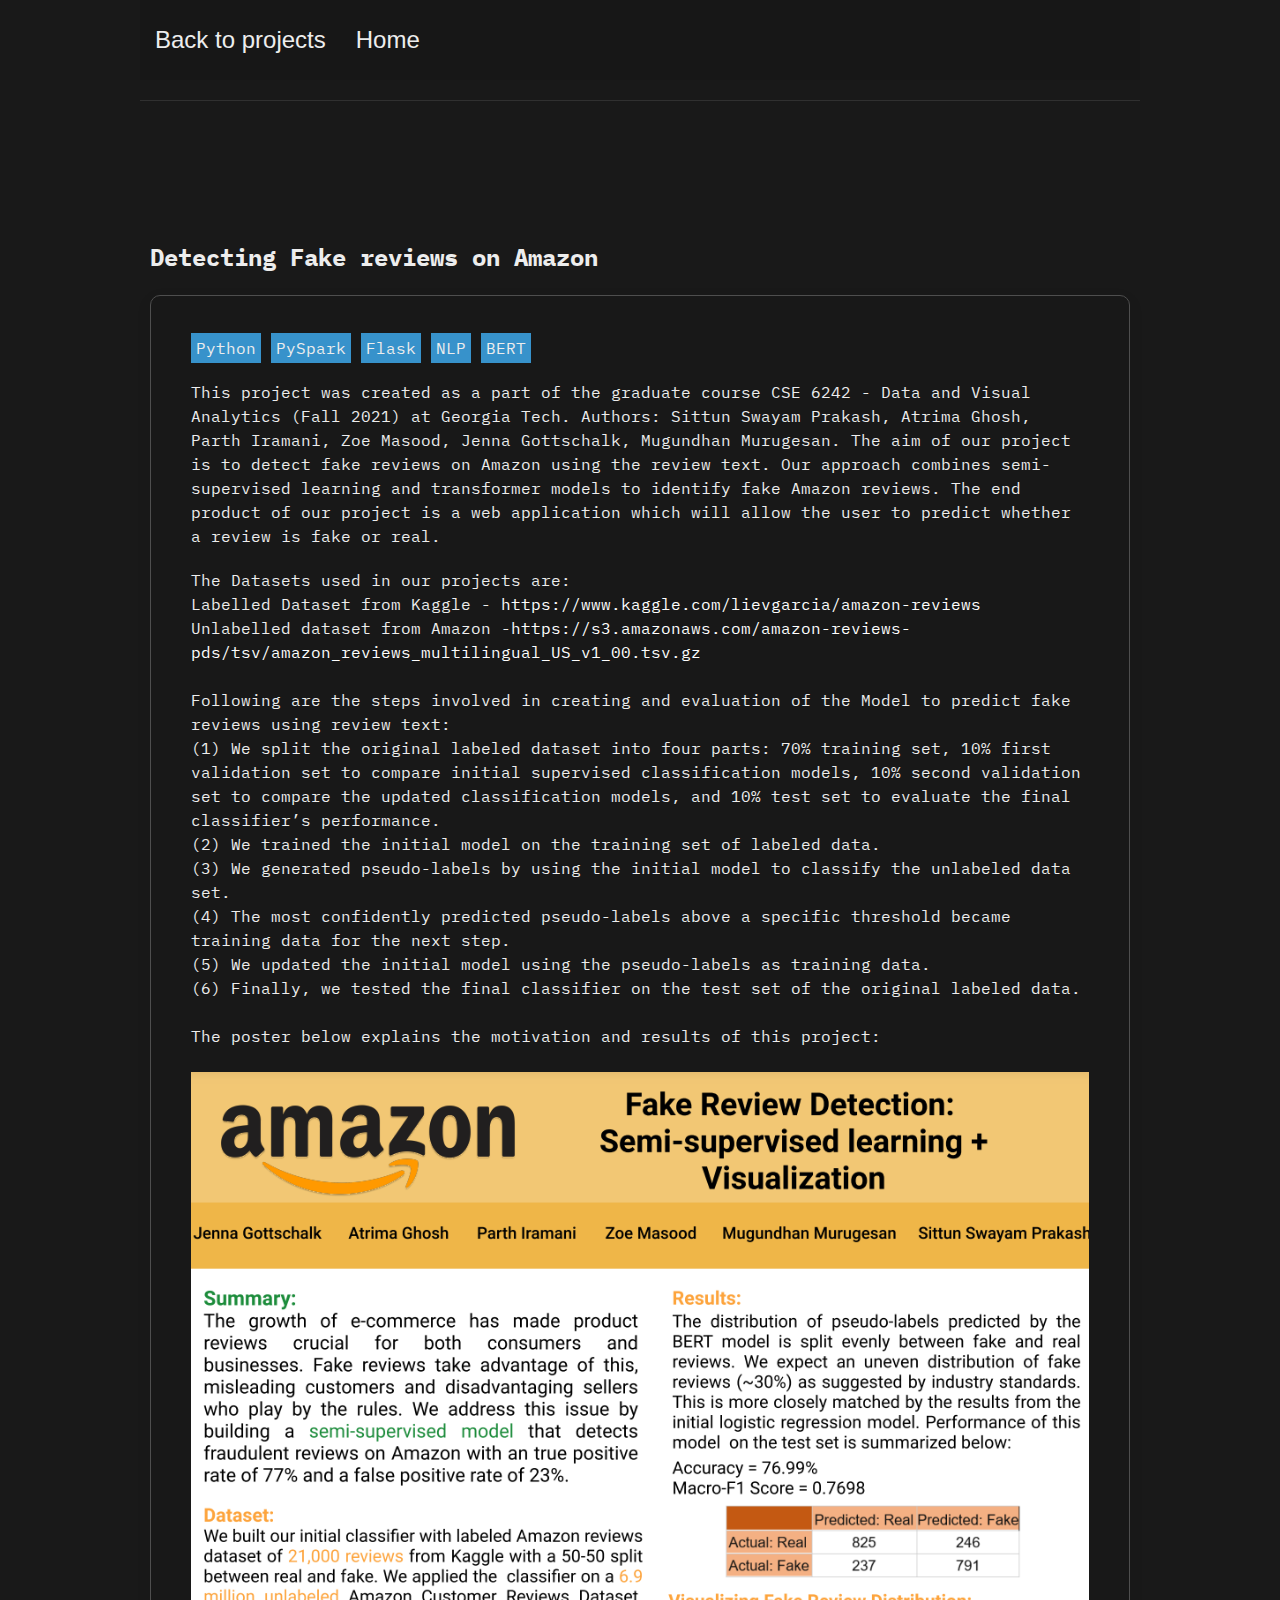
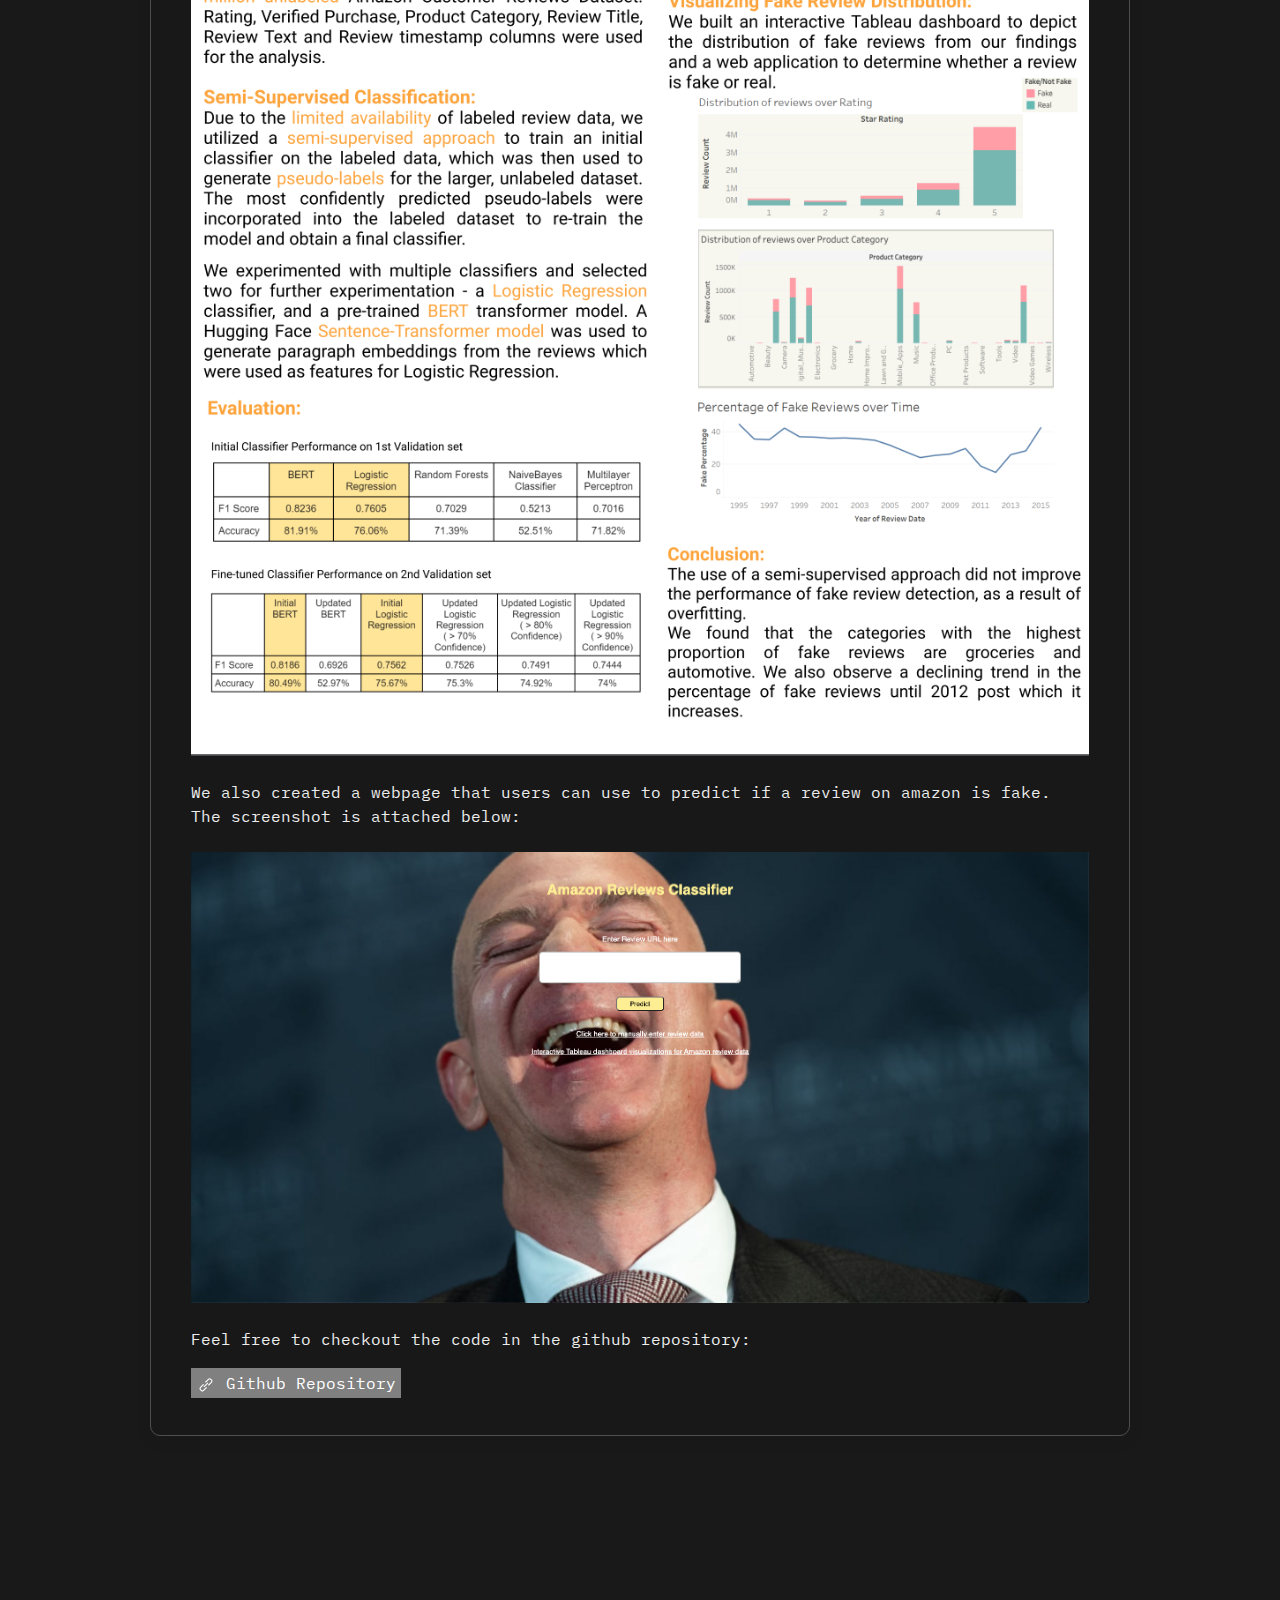
<file: proj2.html>
<!DOCTYPE html>
<html lang="en">
<head>
    <meta charset="UTF-8">
    <meta http-equiv="X-UA-Compatible" content="IE=edge">
    <meta name="viewport" content="width=device-width, initial-scale=1.0">
    <link rel="stylesheet" href="css/uikit.css">
    <link rel="stylesheet" href="css/styles.css">
    <script src="js/uikit.js"></script>
    <script src="js/uikit-icons.js"></script>
    <script> 
    function forceDownload(link){
    var url = link.getAttribute("data-href");
    var fileName = link.getAttribute("download");
    link.innerText = "...";
    var xhr = new XMLHttpRequest();
    xhr.open("GET", url, true);
    xhr.responseType = "blob";
    xhr.onload = function(){
        var urlCreator = window.URL || window.webkitURL;
        var imageUrl = urlCreator.createObjectURL(this.response);
        var tag = document.createElement('a');
        tag.href = imageUrl;
        tag.download = fileName;
        document.body.appendChild(tag);
        tag.click();
        document.body.removeChild(tag);
        link.innerText="Download";
    }
    xhr.send();
}
    </script>
    <title>Mugundhan Murugesan - Portfolio</title>
</head>
<body>
<!-- Navigation Bar -->
    <nav class="uk-navbar-container uk-margin-small-left uk-margin-small-right uk-visible@m uk-margin-xlarge-left uk-margin-xlarge-right" uk-navbar uk-sticky="sel-target: .uk-navbar-container; cls-active: uk-navbar-sticky">
    
    <div class="uk-navbar-left">
        <a href="index.html#projects" class="uk-navbar-item uk-logo uk-light">Back to projects</a>
        <a href="index.html" class="uk-navbar-item uk-logo uk-light">Home</a>
    </div>
    <div class="uk-navbar-right">

        <!-- <ul class="uk-navbar-nav uk-light">
            <li><a class="uk-button-text uk-text-capitalize" href="#about" uk-scroll>About</a></li>
            <li><a class="uk-button-text uk-text-capitalize" href="#projects" uk-scroll>Projects</a></li>
            <li><a class="uk-button-text uk-text-capitalize" href="#resume" uk-scroll>Resume</a></li>
            <li><a class="uk-button-text uk-text-capitalize" href="#contact" uk-scroll>Contact</a></li> -->
            <!-- <li><a class="uk-button-text uk-text-capitalize" href="mailto:mmurugesan3@gatech.edu" uk-scroll>Contact</a></li> -->

        </ul>

    </div>
</nav>
<!-- Navigation Bar Ends  -->

<!-- Navigation Bar Mobile -->
<nav class="uk-navbar-container uk-margin-small-left uk-margin-small-right uk-hidden@m uk-margin-xlarge-left uk-margin-xlarge-right" uk-navbar uk-sticky="sel-target: .uk-navbar-container; cls-active: uk-navbar-sticky">
    
    <div class="uk-navbar-left">
        <a href="index.html#projects" class="uk-navbar-item uk-logo uk-light">Back to projects</a>
        <a href="index.html" class="uk-navbar-item uk-logo uk-light">Home</a>
    </div>
    <div class="uk-navbar-right">

        <!-- <ul class="uk-navbar-nav uk-light">
            <li><button uk-toggle="target: #offcanvas-nav" type="button" uk-navbar-toggle-icon></button></li>

        </ul> -->

    </div>
</nav>

<!-- Navigation Bar Mobile Ends -->



<!-- Projects Section -->
<hr class="uk-margin-xlarge-left uk-margin-xlarge-right">
<section id="projects" class="uk-margin-small-left uk-margin-small-right uk-margin-xlarge-top uk-margin-xlarge-bottom">
<h3 class="uk-margin-xlarge-left uk-light">Detecting Fake reviews on Amazon</h3>

<div class="uk-margin-xlarge-left uk-margin-xlarge-right">
    <!-- Change all of this to ur projects -->
    <div class="uk-margin uk-card uk-card-secondary uk-card-body ">
        <span class="skills" >Python</span>&nbsp;<span class="skills" >PySpark</span>&nbsp;<span class="skills" >Flask</span>&nbsp;<span class="skills" >NLP</span>&nbsp;<span class="skills" >BERT</span>&nbsp;
        <p>This project was created as a part of the graduate course CSE 6242 - Data and Visual Analytics (Fall 2021) at Georgia Tech. Authors: Sittun Swayam Prakash, Atrima Ghosh, Parth Iramani, Zoe Masood, Jenna Gottschalk, Mugundhan Murugesan.
            The aim of our project is to detect fake reviews on Amazon using the review text. Our approach combines semi-supervised learning and transformer models to identify fake Amazon reviews. The end product of our project is a web application which will allow the user to predict whether a review is fake or real.
        </p><p>
            The Datasets used in our projects are: <br>
            
            Labelled Dataset from Kaggle - <a href = "https://www.kaggle.com/lievgarcia/amazon-reviews">https://www.kaggle.com/lievgarcia/amazon-reviews</a> <br>
            
            Unlabelled dataset from Amazon -<a href =  "https://s3.amazonaws.com/amazon-reviews-pds/tsv/amazon_reviews_multilingual_US_v1_00.tsv.gz">https://s3.amazonaws.com/amazon-reviews-pds/tsv/amazon_reviews_multilingual_US_v1_00.tsv.gz</a> <br>
            <br>
            Following are the steps involved in creating and evaluation of the Model to predict fake reviews using review text:<br>
            (1) We split the original labeled dataset into four parts: 70% training set, 10% first validation set to compare initial supervised classification models, 10% second validation set to compare the updated classification models, and 10% test set to evaluate the final classifier’s performance. <br>
            (2) We trained the initial model on the training set of labeled data.<br>
            (3) We generated pseudo-labels by using the initial model to classify the unlabeled data set.<br>
            (4) The most confidently predicted pseudo-labels above a specific threshold became training data for the next step.<br>
            (5) We updated the initial model using the pseudo-labels as training data.<br>
            (6) Finally, we tested the final classifier on the test set of the original labeled data.   <br> <br>
            The poster below explains the motivation and results of this project: <br> <br>
            <img src="lib/nlp.png"> <br><br>
            We also created a webpage that users can use to predict if a review on amazon is fake. The screenshot is attached below: <br> <br>
            <img src="lib/nlp2.png"> <br><br>
            Feel free to checkout the code in the github repository: <br>
        </p>

        <a class ="readmore" class="uk-button-text uk-text-decoration-none" href="https://github.com/mugndhn/Detecting-fake-reviews-on-Amazon" target="_blank" rel="noopener noreferrer">
            <span uk-icon="icon: link">
            </span> Github Repository </a>
        </div>
    <br>


</section>
<hr class="uk-margin-xlarge-left uk-margin-xlarge-right">
</div>
<!-- Projects Section Ends -->

  
</body>
</html>
</file>
<file: css/styles.css>
html{
    font-family: IBM Plex Mono;
}
u{
    text-underline-offset: 4px;
}
</file>
